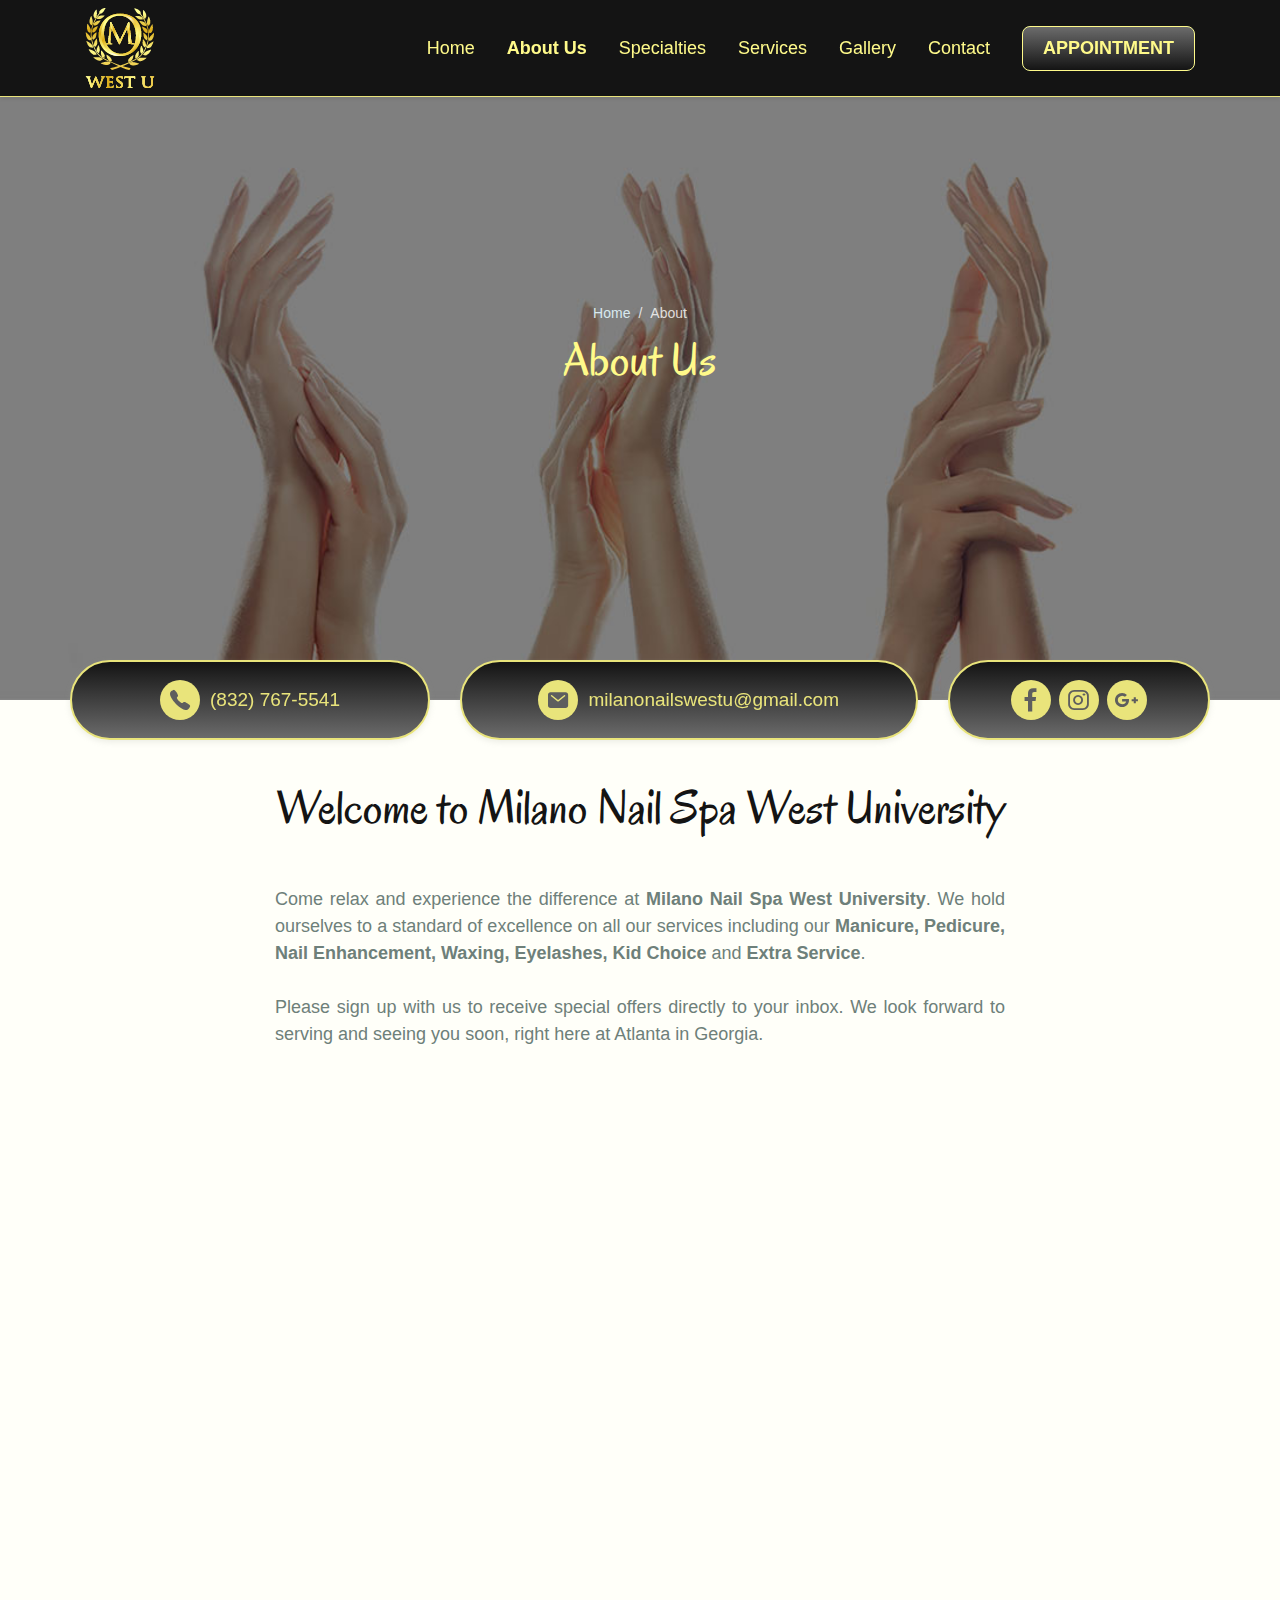
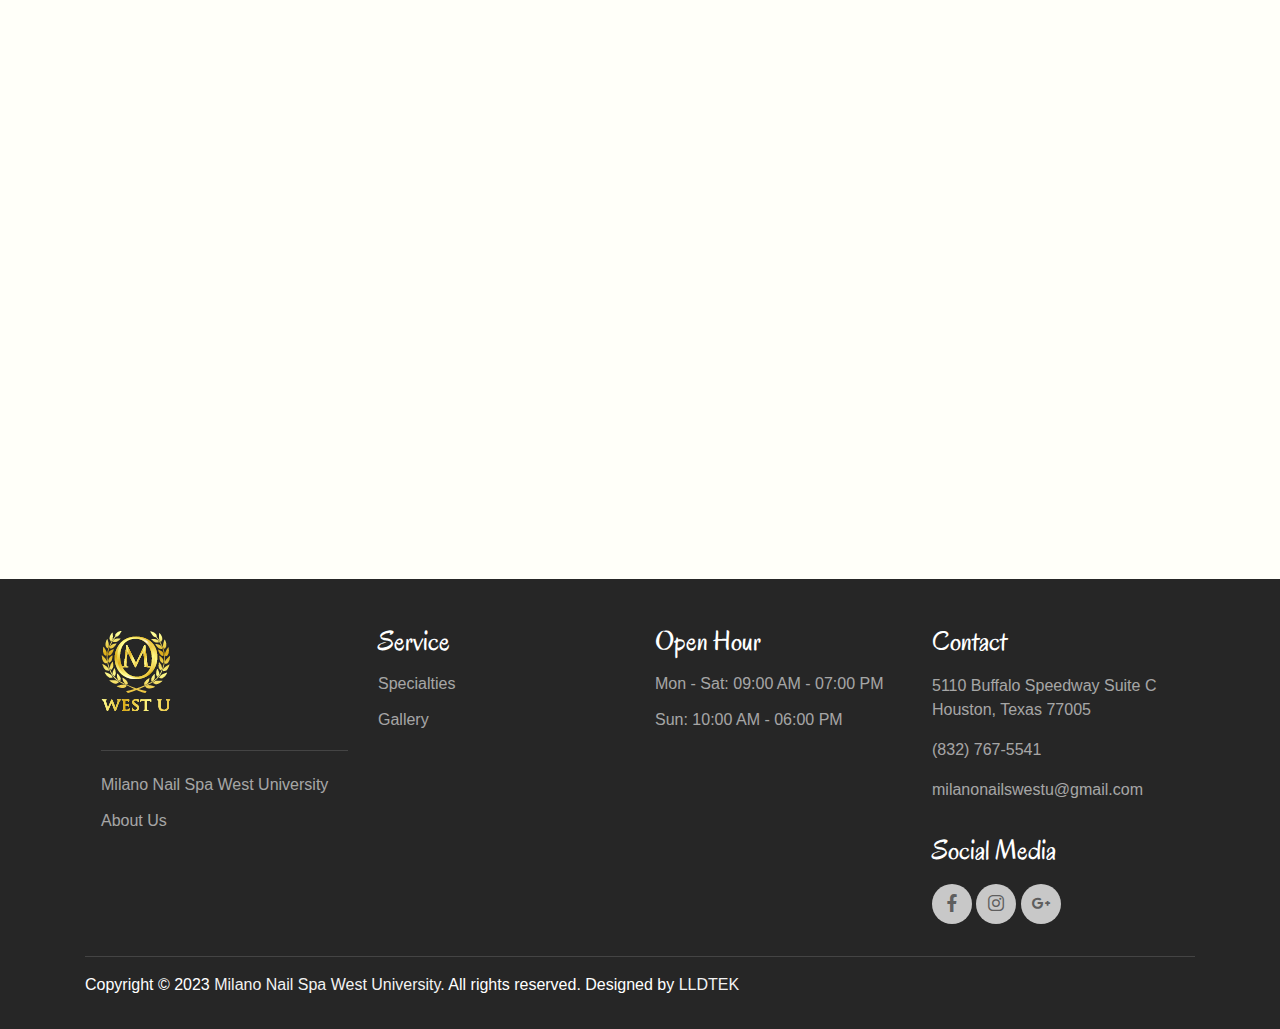
<file: about.html>
<!DOCTYPE html>
<html lang="en">
<head>
  <meta charset="UTF-8">
  <meta name="viewport" content="width=device-width, initial-scale=1.0">

  <meta http-equiv="X-UA-Compatible" content="ie=edge">

  <meta name="copyright" content="MACode ID, https://macodeid.com/">

  <title>About Us | Milano Nail Spa West University</title>

  <link rel="icon" href="img/Milano-nail-spa-west-university-favicon.svg">

  <link rel="stylesheet" href="css/maicons.css">

  <link rel="stylesheet" href="css/bootstrap.css">

  <link rel="stylesheet" href="vendor/owl-carousel/css/owl.carousel.css">

  <link rel="stylesheet" href="vendor/animate/animate.css">

  <link rel="stylesheet" href="css/theme.css">
  <link rel="preconnect" href="https://fonts.googleapis.com">
  <link rel="preconnect" href="https://fonts.gstatic.com" crossorigin>
  <link href="https://fonts.googleapis.com/css2?family=Oregano&display=swap" rel="stylesheet">
</head>
<body>

  <!-- Back to top button -->
  <div class="back-to-top"></div>

  <header>
    <nav class="navbar navbar-expand-lg navbar-light shadow-sm">
      <div class="container">
        <a href="index.html"><img src="img/Milano-nail-spa-west-university-logo-gold.png" alt="Milano Nail Spa West University"></a>
        <a class="navbar-brand" href="index.html">
        </a>
      
        <button class="navbar-toggler" type="button" data-toggle="collapse" data-target="#navbarSupport" aria-controls="navbarSupport" aria-expanded="false" aria-label="Toggle navigation">
          <span class="navbar-toggler-icon"></span>
        </button>
      
        <div class="collapse navbar-collapse" id="navbarSupport">
          <ul class="navbar-nav ml-auto">
            <li class="nav-item">
              <a class="nav-link" href="index.html">Home</a>
            </li>
            <li class="nav-item active">
              <a class="nav-link" href="about.html">About Us</a>
            </li>
            <li class="nav-item">
              <a class="nav-link" href="specialties.html">Specialties</a>
            </li>
            <li class="nav-item">
              <a class="nav-link" href="services.html">Services</a>
            </li>
            <li class="nav-item">
              <a class="nav-link" href="gallery.html">Gallery</a>
            </li>
            <li class="nav-item">
              <a class="nav-link" href="contact.html">Contact</a>
            </li>
            <li class="nav-item">
              <a class="btn btn-primary ml-lg-3" target=_blank href="https://www.lldtek.com/salon/appt/NTcxMTR8bWlsYW5vODg2OHxUWF8wODYzMXxjYjBlNDRjNDhlZjI1NTNkMTRhNGU0ZDU2YjllMjczZQ==">Appointment</a>
            </li>
          </ul>
        </div> <!-- .navbar-collapse -->
      </div> <!-- .container -->
    </nav>
  </header>

  <div class="page-banner overlay-dark bg-image" style="background-image: url(img/home/Milano-nail-spa-west-university-banner-02.jpg);">
    <div class="banner-section">
      <div class="container text-center wow fadeInUp">
        <nav aria-label="Breadcrumb">
          <ol class="breadcrumb breadcrumb-dark bg-transparent justify-content-center py-0 mb-2">
            <li class="breadcrumb-item"><a href="index.html">Home</a></li>
            <li class="breadcrumb-item active" aria-current="page">About</li>
          </ol>
        </nav>
        <h1 class="font-weight-normal">About Us</h1>
      </div> <!-- .container -->
    </div> <!-- .banner-section -->
  </div> <!-- .page-banner -->

  <div class="bg-light">
    <div class="page-section py-3 mt-md-n5 custom-index">
      <div class="container p-3 p-md-0">
        <div class="row justify-content-center">
          <div class="col-md-4 col-lg-4 mb-3">
            <div class="card-service wow fadeInUp justify-content-md-center" style="visibility: visible; animation-name: fadeInUp;">
              <div class="circle-shape bg-green text-color">
                <span class="mai-call"></span>
              </div>
              <a href="tel:+18327675541"><p>(832) 767-5541</p></a>
            </div>
          </div>
          <div class="col-md-5 col-lg-5 mb-3">
            <div class="card-service wow fadeInUp justify-content-md-center" style="visibility: visible; animation-name: fadeInUp;">
              <div class="circle-shape bg-green text-color">
                <span class="mai-mail"></span>
              </div>
              <a href="mailto:milanonailswestu@gmail.com"><p>milanonailswestu@gmail.com</p></a>
            </div>
          </div>
          <div class="col-md-3 col-lg-3">
            <div class="card-service wow fadeInUp justify-content-md-center" style="visibility: visible; animation-name: fadeInUp;">
              <a href="https://www.facebook.com/milanonailswestu" class="facebook" target="_blank">
                <div class="circle-shape bg-green text-color mr-2 mr-lg-2">
                  <span class="mai-logo-facebook-f"></span>
                </div>
              </a>
              <a href="https://www.instagram.com/milanowestu" class="instagram" target="_blank">
                <div class="circle-shape bg-green text-color mr-2 mr-lg-2">
                  <span class="mai-logo-instagram"></span>
                </div>
              </a>
              <a href="https://goo.gl/maps/yJWGs12QQQ8dQkvc8" class="google" target="_blank">
                <div class="circle-shape bg-green text-color">
                  <span class="mai-logo-google"></span>
                </div>
              </a>
            </div>
          </div>
        </div>
      </div>
    </div>
  
    <div class="page-section">
      <div class="container">
        <div class="row justify-content-center">
          <div class="col-lg-8 wow fadeInUp">
            <h1 class="text-center mb-5">Welcome to Milano Nail Spa West University</h1>
            <div class="text-lg">
              <p class="text-grey mb-4 text-justify">Come relax and experience the difference at <b>Milano Nail Spa West University</b>. We hold ourselves to a standard of excellence on all our services including our <b>Manicure, Pedicure, Nail Enhancement, Waxing, Eyelashes, Kid Choice </b>and <b>Extra Service</b>.
                <br><br>
              
              
                Please sign up with us to receive special offers directly to your inbox. We look forward to serving and seeing you soon, right here at Atlanta in Georgia.</p>
            </div>
          </div>
          <div class="col-lg-10 mt-5">
            <h1 class="text-center wow fadeInUp">Specialties</h1>
            <img class="m-auto d-block wow fadeInUp" src="img/bg-floral-title.png" alt="">
            <div class="row justify-content-center mt-4">
              <div class="col-md-6 col-lg-4 py-3 wow zoomIn">
                <div class="card-doctor">
                  <div class="header">
                    <img src="img/gallery/Milano-nail-spa-west-university-specialties-01.jpg" alt="Milano Nail Spa West University 09">
                    <div class="meta">
                      <a target=_blank href="https://www.facebook.com/milanonailswestu"><span class="mai-logo-facebook-f"></span></a>
                      <a target=_blank href="https://www.instagram.com/milanowestu"><span class="mai-logo-instagram"></span></a>
                      <a target=_blank href="https://goo.gl/maps/yJWGs12QQQ8dQkvc8"><span class="mai-logo-google"></span></a>
                    </div>
                  </div>
                </div>
              </div>
              <div class="col-md-6 col-lg-4 py-3 wow zoomIn">
                <div class="card-doctor">
                  <div class="header">
                    <img src="img/gallery/Milano-nail-spa-west-university-specialties-02.jpg" alt="Milano Nail Spa West University 09">
                    <div class="meta">
                      <a target=_blank href="https://www.facebook.com/milanonailswestu"><span class="mai-logo-facebook-f"></span></a>
                      <a target=_blank href="https://www.instagram.com/milanowestu"><span class="mai-logo-instagram"></span></a>
                      <a target=_blank href="https://goo.gl/maps/yJWGs12QQQ8dQkvc8"><span class="mai-logo-google"></span></a>
                    </div>
                  </div>
                </div>
              </div>
              <div class="col-md-6 col-lg-4 py-3 wow zoomIn">
                <div class="card-doctor">
                  <div class="header">
                    <img src="img/gallery/Milano-nail-spa-west-university-specialties-03.jpg" alt="Milano Nail Spa West University 09">
                    <div class="meta">
                      <a target=_blank href="https://www.facebook.com/milanonailswestu"><span class="mai-logo-facebook-f"></span></a>
                      <a target=_blank href="https://www.instagram.com/milanowestu"><span class="mai-logo-instagram"></span></a>
                      <a target=_blank href="https://goo.gl/maps/yJWGs12QQQ8dQkvc8"><span class="mai-logo-google"></span></a>
                    </div>
                  </div>
                </div>
              </div>
              <div class="col-md-6 col-lg-4 wow zoomIn">
                <div class="card-doctor">
                  <div class="header">
                    <img src="img/gallery/Milano-nail-spa-west-university-specialties-04.jpg" alt="Milano Nail Spa West University">
                    <div class="meta">
                      <a target=_blank href="https://www.facebook.com/milanonailswestu"><span class="mai-logo-facebook-f"></span></a>
                      <a target=_blank href="https://www.instagram.com/milanowestu"><span class="mai-logo-instagram"></span></a>
                      <a target=_blank href="https://goo.gl/maps/yJWGs12QQQ8dQkvc8"><span class="mai-logo-google"></span></a>
                    </div>
                  </div>
                </div>
              </div>
              <div class="col-md-6 col-lg-4 wow zoomIn">
                <div class="card-doctor">
                  <div class="header">
                    <img src="img/gallery/Milano-nail-spa-west-university-specialties-05.jpg" alt="Milano Nail Spa West University">
                    <div class="meta">
                      <a target=_blank href="https://www.facebook.com/milanonailswestu"><span class="mai-logo-facebook-f"></span></a>
                      <a target=_blank href="https://www.instagram.com/milanowestu"><span class="mai-logo-instagram"></span></a>
                      <a target=_blank href="https://goo.gl/maps/yJWGs12QQQ8dQkvc8"><span class="mai-logo-google"></span></a>
                    </div>
                  </div>
                </div>
              </div>
              <div class="col-md-6 col-lg-4 wow zoomIn">
                <div class="card-doctor">
                  <div class="header">
                    <img src="img/gallery/Milano-nail-spa-west-university-specialties-06.jpg" alt="Milano Nail Spa West University">
                    <div class="meta">
                      <a target=_blank href="https://www.facebook.com/milanonailswestu"><span class="mai-logo-facebook-f"></span></a>
                      <a target=_blank href="https://www.instagram.com/milanowestu"><span class="mai-logo-instagram"></span></a>
                      <a target=_blank href="https://goo.gl/maps/yJWGs12QQQ8dQkvc8"><span class="mai-logo-google"></span></a>
                    </div>
                  </div>
                </div>
              </div>
            
              
          
          
            </div>
          </div>
        </div>
      </div>
    </div>
  </div>
  

  <footer class="page-footer">
    <div class="container">
      <div class="row px-md-3">
        <div class="col-sm-6 col-lg-3 py-3">
          <ul class="footer-menu">
            <li><a href="index.html"><img src="img/Milano-nail-spa-west-university-logo-gold.png" alt="Milano Nail Spa West University" class="margin-bottom"></a></li>
            <hr>
            <li class="mt-3"><a target=_blank href="index.html">Milano Nail Spa West University</a></li>
            <li><a target=_blank href="about.html">About Us</a></li>
          </ul>
        </div>
        <div class="col-sm-6 col-lg-3 py-3">
          <h3>Service</h3>
          <ul class="footer-menu">
            <li><a target=_blank href="specialties.html">Specialties</a></li>
            <li><a target=_blank href="gallery.html">Gallery</a></li>
          </ul>
        </div>
        <div class="col-sm-6 col-lg-3 py-3">
          <h3>Open Hour</h3>
          <ul class="footer-menu">
            <li><a href="#">Mon - Sat: 09:00 AM - 07:00 PM</a></li>
            <li><a href="#">Sun: 10:00 AM - 06:00 PM</a></li>
          </ul>
        </div>
        <div class="col-sm-6 col-lg-3 py-3">
          <h3>Contact</h3>
          <p class="footer-link mt-2">5110 Buffalo Speedway Suite C Houston, Texas 77005</p>
          <a href="tel:+18327675541" class="footer-link">(832) 767-5541</a><br>
          <a href="mailto:milanonailswestu@gmail.com" class="footer-link">milanonailswestu@gmail.com</a>
        
          <h3 class="mt-3">Social Media</h3>
          <div class="footer-sosmed mt-3">
            <a target=_blank href="https://www.facebook.com/milanonailswestu"><span class="mai-logo-facebook-f"></span></a>
            <a target=_blank href="https://www.instagram.com/milanowestu"><span class="mai-logo-instagram"></span></a>
            <a target=_blank href="https://goo.gl/maps/yJWGs12QQQ8dQkvc8"><span class="mai-logo-google"></span></a>
          </div>
        </div>
      </div>
    
      <hr>
      <p id="copyright">Copyright &copy; 2023 <a href="index.html" target="_blank">Milano Nail Spa West University. </a> All rights reserved. Designed by <a href="https://www.lldtek.com/" target="_blank">LLDTEK</a> </p>
    </div>
  </footer>

<script src="js/jquery-3.5.1.min.js"></script>

<script src="js/bootstrap.bundle.min.js"></script>

<script src="vendor/owl-carousel/js/owl.carousel.min.js"></script>

<script src="vendor/wow/wow.min.js"></script>

<script src="js/theme.js"></script>
  
</body>
</html>
</file>
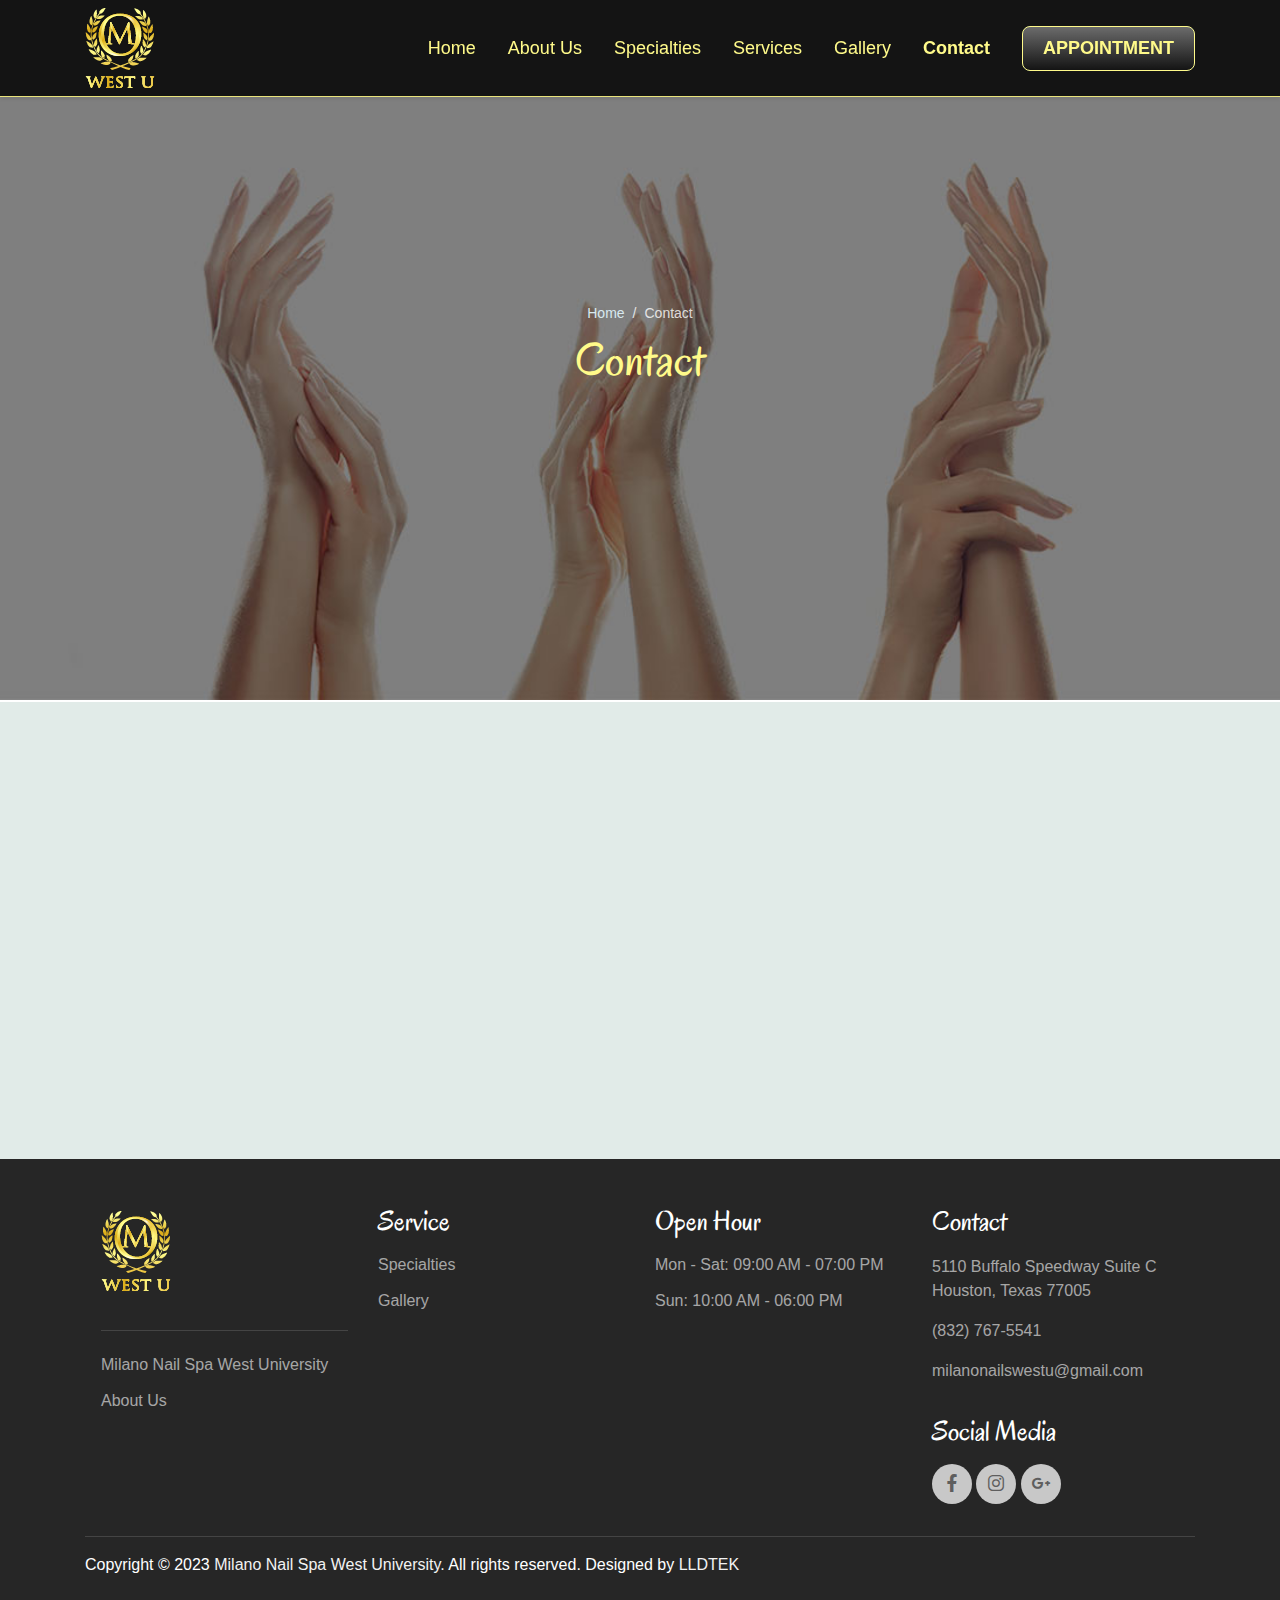
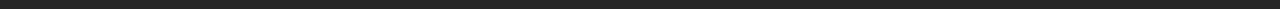
<file: contact.html>
<!DOCTYPE html>
<html lang="en">
<head>
  <meta charset="UTF-8">
  <meta name="viewport" content="width=device-width, initial-scale=1.0">

  <meta http-equiv="X-UA-Compatible" content="ie=edge">

  <meta name="copyright" content="MACode ID, https://macodeid.com/">

  <title>Contact | Milano Nail Spa West University</title>

  <link rel="stylesheet" href="css/maicons.css">

  <link rel="stylesheet" href="css/bootstrap.css">

  <link rel="stylesheet" href="vendor/owl-carousel/css/owl.carousel.css">

  <link rel="stylesheet" href="vendor/animate/animate.css">

  <link rel="stylesheet" href="css/theme.css">
  <link rel="icon" href="img/Milano-nail-spa-west-university-favicon.svg">
  
  <link rel="preconnect" href="https://fonts.googleapis.com">
  <link rel="preconnect" href="https://fonts.gstatic.com" crossorigin>
  <link href="https://fonts.googleapis.com/css2?family=Oregano&display=swap" rel="stylesheet">
</head>
<body>

  <!-- Back to top button -->
  <div class="back-to-top"></div>

  <header>
  
    <nav class="navbar navbar-expand-lg navbar-light shadow-sm">
      <div class="container">
        <a href="index.html"><img src="img/Milano-nail-spa-west-university-logo-gold.png" alt="Milano Nail Spa West University"></a>
        <a class="navbar-brand" href="index.html">
        </a>
      
        <button class="navbar-toggler" type="button" data-toggle="collapse" data-target="#navbarSupport" aria-controls="navbarSupport" aria-expanded="false" aria-label="Toggle navigation">
          <span class="navbar-toggler-icon"></span>
        </button>
      
        <div class="collapse navbar-collapse" id="navbarSupport">
          <ul class="navbar-nav ml-auto">
            <li class="nav-item">
              <a class="nav-link" href="index.html">Home</a>
            </li>
            <li class="nav-item">
              <a class="nav-link" href="about.html">About Us</a>
            </li>
            <li class="nav-item">
              <a class="nav-link" href="specialties.html">Specialties</a>
            </li>
            <li class="nav-item">
              <a class="nav-link" href="services.html">Services</a>
            </li>
            <li class="nav-item">
              <a class="nav-link" href="gallery.html">Gallery</a>
            </li>
            <li class="nav-item active">
              <a class="nav-link" href="contact.html">Contact</a>
            </li>
            <li class="nav-item">
              <a class="btn btn-primary ml-lg-3" target=_blank href="https://www.lldtek.com/salon/appt/NTcxMTR8bWlsYW5vODg2OHxUWF8wODYzMXxjYjBlNDRjNDhlZjI1NTNkMTRhNGU0ZDU2YjllMjczZQ==">Appointment</a>
            </li>
          </ul>
        </div> <!-- .navbar-collapse -->
      </div> <!-- .container -->
    </nav>

  </header>

  <div class="page-banner overlay-dark bg-image" style="background-image: url(img/home/Milano-nail-spa-west-university-banner-02.jpg);">
    <div class="banner-section">
      <div class="container text-center wow fadeInUp">
        <nav aria-label="Breadcrumb">
          <ol class="breadcrumb breadcrumb-dark bg-transparent justify-content-center py-0 mb-2">
            <li class="breadcrumb-item"><a href="index.html">Home</a></li>
            <li class="breadcrumb-item active" aria-current="page">Contact</li>
          </ol>
        </nav>
        <h1 class="font-weight-normal">Contact</h1>
      </div> <!-- .container -->
    </div> <!-- .banner-section -->
  </div> <!-- .page-banner -->


  <div class="maps-container wow fadeInUp">
    <!--<div id="google-maps"></div>-->
    <div class="map_w3layouts_agile">
      <iframe src="https://www.google.com/maps/embed?pb=!1m18!1m12!1m3!1d3464.7140743598634!2d-95.4313918845538!3d29.728040540404056!2m3!1f0!2f0!3f0!3m2!1i1024!2i768!4f13.1!3m3!1m2!1s0x8640c113f68c03b1%3A0xa63b35e0c5872544!2sMilano%20Nail%20Spa%20West%20U!5e0!3m2!1sen!2s!4v1677036478938!5m2!1sen!2s" width="100%" height="450" style="border:0;" allowfullscreen="" loading="lazy" referrerpolicy="no-referrer-when-downgrade"></iframe>

    </div>
  </div>


  <footer class="page-footer">
    <div class="container">
      <div class="row px-md-3">
        <div class="col-sm-6 col-lg-3 py-3">
          <ul class="footer-menu">
            <li><a href="index.html"><img src="img/Milano-nail-spa-west-university-logo-gold.png" alt="Milano Nail Spa West University" class="margin-bottom"></a></li>
            <hr>
            <li class="mt-3"><a target=_blank href="index.html">Milano Nail Spa West University</a></li>
            <li><a target=_blank href="about.html">About Us</a></li>
          </ul>
        </div>
        <div class="col-sm-6 col-lg-3 py-3">
          <h3>Service</h3>
          <ul class="footer-menu">
            <li><a target=_blank href="specialties.html">Specialties</a></li>
            <li><a target=_blank href="gallery.html">Gallery</a></li>
          </ul>
        </div>
        <div class="col-sm-6 col-lg-3 py-3">
          <h3>Open Hour</h3>
          <ul class="footer-menu">
            <li><a href="#">Mon - Sat: 09:00 AM - 07:00 PM</a></li>
            <li><a href="#">Sun: 10:00 AM - 06:00 PM</a></li>
          </ul>
        </div>
        <div class="col-sm-6 col-lg-3 py-3">
          <h3>Contact</h3>
          <p class="footer-link mt-2">5110 Buffalo Speedway Suite C Houston, Texas 77005</p>
          <a href="tel:+18327675541" class="footer-link">(832) 767-5541</a><br>
          <a href="mailto:milanonailswestu@gmail.com" class="footer-link">milanonailswestu@gmail.com</a>
        
          <h3 class="mt-3">Social Media</h3>
          <div class="footer-sosmed mt-3">
            <a target=_blank href="https://www.facebook.com/milanonailswestu"><span class="mai-logo-facebook-f"></span></a>
            <a target=_blank href="https://www.instagram.com/milanowestu"><span class="mai-logo-instagram"></span></a>
            <a target=_blank href="https://goo.gl/maps/yJWGs12QQQ8dQkvc8"><span class="mai-logo-google"></span></a>
          </div>
        </div>
      </div>
    
      <hr>
      <p id="copyright">Copyright &copy; 2023 <a href="index.html" target="_blank">Milano Nail Spa West University. </a> All rights reserved. Designed by <a href="https://www.lldtek.com/" target="_blank">LLDTEK</a> </p>
    </div>
  </footer>

<script src="js/jquery-3.5.1.min.js"></script>

<script src="js/bootstrap.bundle.min.js"></script>

<script src="vendor/owl-carousel/js/owl.carousel.min.js"></script>

<script src="vendor/wow/wow.min.js"></script>

<script src="js/google-maps.js"></script>

<script src="js/theme.js"></script>

<!--<script async defer src="https://maps.googleapis.com/maps/api/js?key=AIzaSyAIA_zqjFMsJM_sxP9-6Pde5vVCTyJmUHM&callback=initMap"></script>-->
  
</body>
</html>
</file>
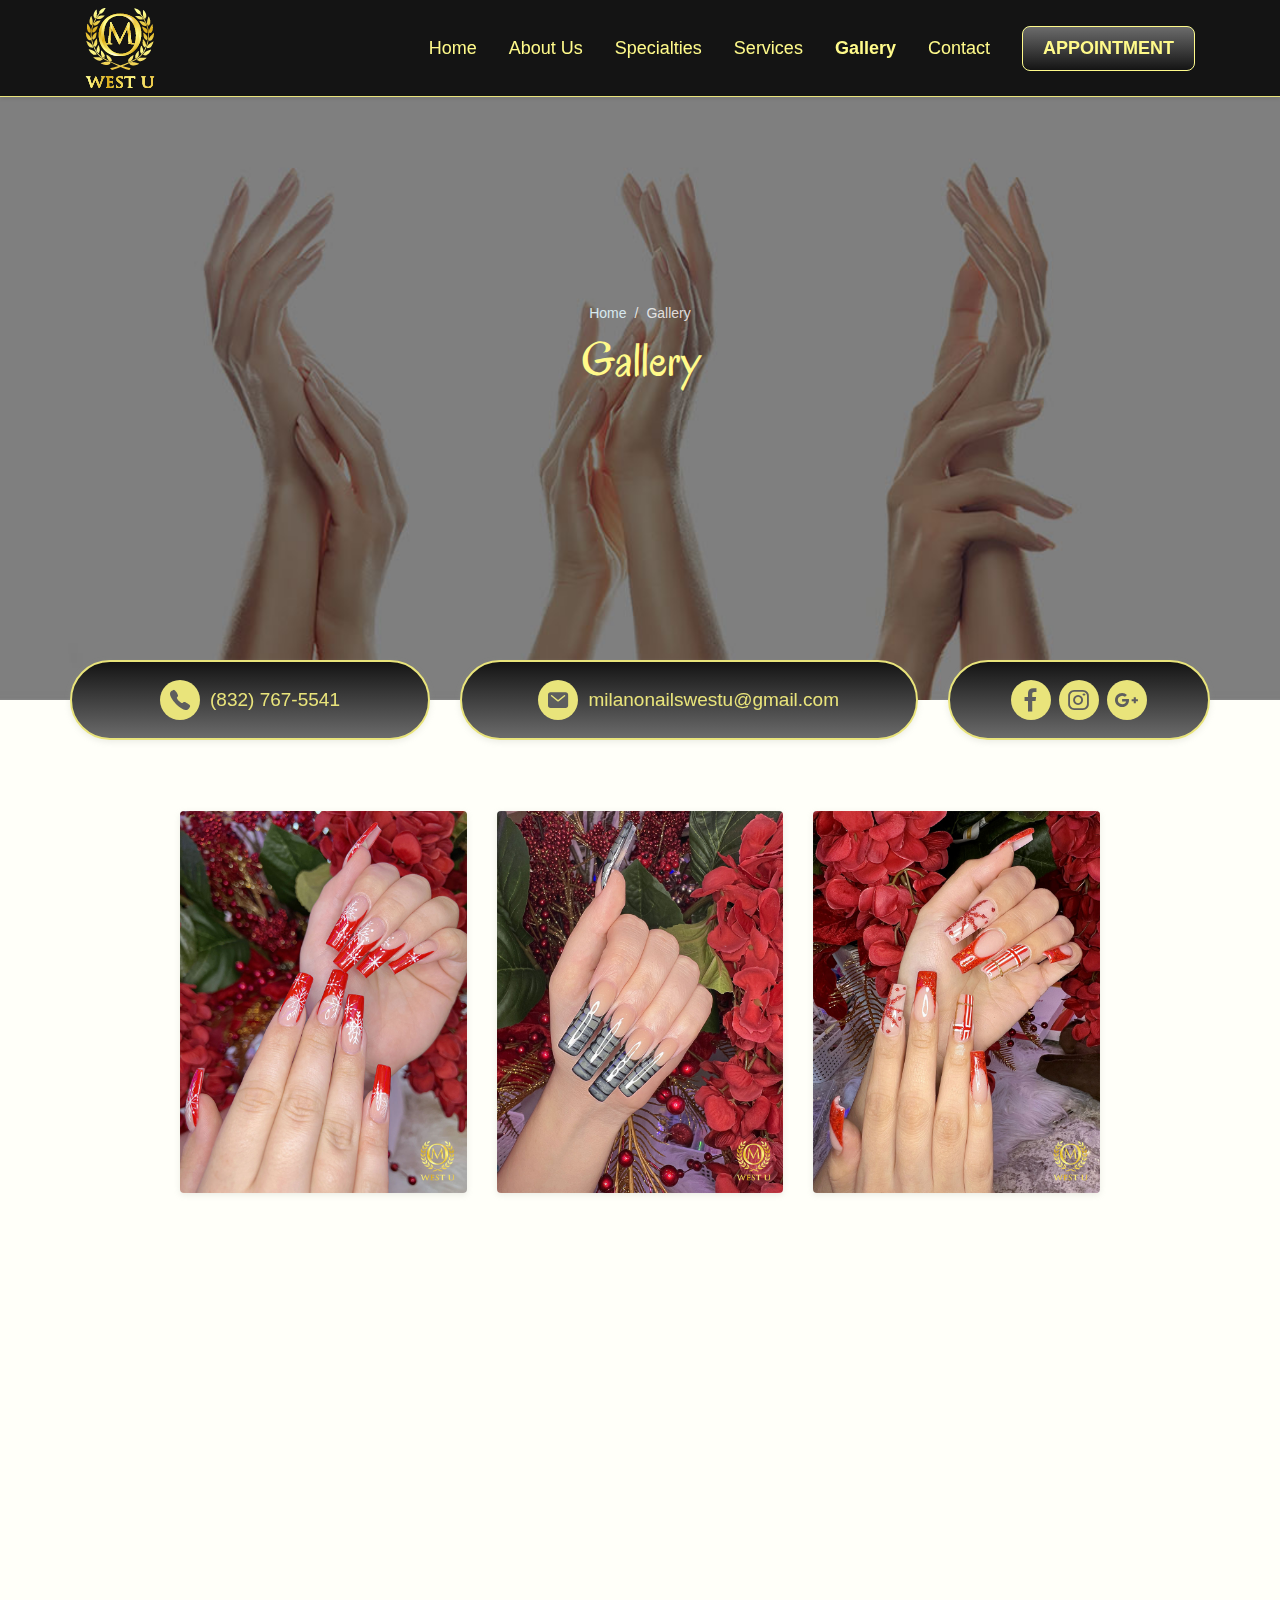
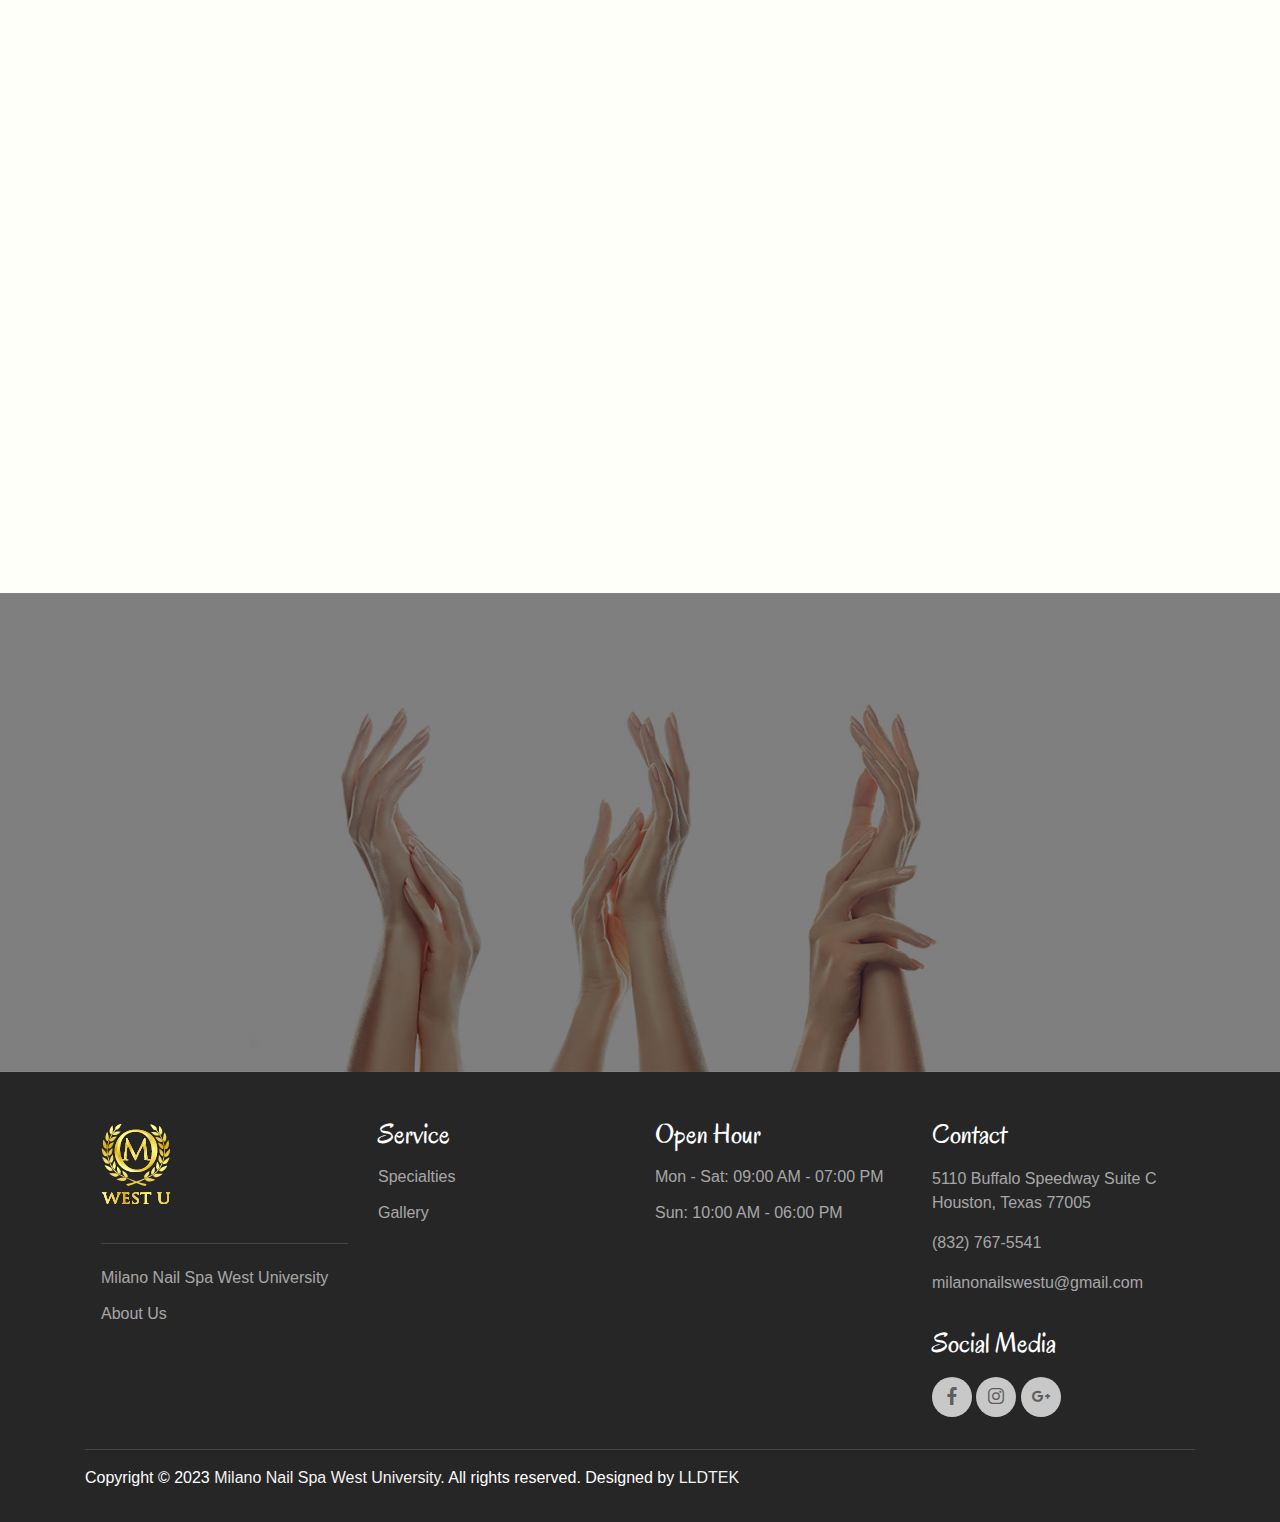
<file: gallery.html>
<!DOCTYPE html>
<html lang="en">
<head>
  <meta charset="UTF-8">
  <meta name="viewport" content="width=device-width, initial-scale=1.0">

  <meta http-equiv="X-UA-Compatible" content="ie=edge">

  <meta name="copyright" content="MACode ID, https://macodeid.com/">

  <title>Gallery | Milano Nail Spa West University</title>

  <link rel="stylesheet" href="css/maicons.css">

  <link rel="stylesheet" href="css/bootstrap.css">

  <link rel="stylesheet" href="vendor/owl-carousel/css/owl.carousel.css">

  <link rel="stylesheet" href="vendor/animate/animate.css">

  <link rel="stylesheet" href="css/theme.css">
  <link rel="icon" href="img/Milano-nail-spa-west-university-favicon.svg">
  
  <link rel="preconnect" href="https://fonts.googleapis.com">
  <link rel="preconnect" href="https://fonts.gstatic.com" crossorigin>
  <link href="https://fonts.googleapis.com/css2?family=Oregano&display=swap" rel="stylesheet">
</head>
<body>

  <!-- Back to top button -->
  <div class="back-to-top"></div>

  <header>
  
    <nav class="navbar navbar-expand-lg navbar-light shadow-sm">
      <div class="container">
        <a href="index.html"><img src="img/Milano-nail-spa-west-university-logo-gold.png" alt="Milano Nail Spa West University"></a>
        <a class="navbar-brand" href="index.html">
        </a>
      
        <button class="navbar-toggler" type="button" data-toggle="collapse" data-target="#navbarSupport" aria-controls="navbarSupport" aria-expanded="false" aria-label="Toggle navigation">
          <span class="navbar-toggler-icon"></span>
        </button>
      
        <div class="collapse navbar-collapse" id="navbarSupport">
          <ul class="navbar-nav ml-auto">
            <li class="nav-item">
              <a class="nav-link" href="index.html">Home</a>
            </li>
            <li class="nav-item">
              <a class="nav-link" href="about.html">About Us</a>
            </li>
            <li class="nav-item">
              <a class="nav-link" href="specialties.html">Specialties</a>
            </li>
            <li class="nav-item">
              <a class="nav-link" href="services.html">Services</a>
            </li>
            <li class="nav-item active">
              <a class="nav-link" href="gallery.html">Gallery</a>
            </li>
            <li class="nav-item">
              <a class="nav-link" href="contact.html">Contact</a>
            </li>
            <li class="nav-item">
              <a class="btn btn-primary ml-lg-3" target=_blank href="https://www.lldtek.com/salon/appt/NTcxMTR8bWlsYW5vODg2OHxUWF8wODYzMXxjYjBlNDRjNDhlZjI1NTNkMTRhNGU0ZDU2YjllMjczZQ==">Appointment</a>
            </li>
          </ul>
        </div> <!-- .navbar-collapse -->
      </div> <!-- .container -->
    </nav>
  </header>


  <div class="page-banner overlay-dark bg-image" style="background-image: url(img/home/Milano-nail-spa-west-university-banner-02.jpg);">
    <div class="banner-section">
      <div class="container text-center wow fadeInUp">
        <nav aria-label="Breadcrumb">
          <ol class="breadcrumb breadcrumb-dark bg-transparent justify-content-center py-0 mb-2">
            <li class="breadcrumb-item"><a href="index.html">Home</a></li>
            <li class="breadcrumb-item active" aria-current="page">Gallery</li>
          </ol>
        </nav>
        <h1 class="font-weight-normal">Gallery</h1>
      </div> <!-- .container -->
    </div> <!-- .banner-section -->
  </div> <!-- .page-banner -->

  <div class="bg-light">
    <div class="page-section py-3 mt-md-n5 custom-index">
      <div class="container p-3 p-md-0">
        <div class="row justify-content-center">
          <div class="col-md-4 col-lg-4 mb-3">
            <div class="card-service wow fadeInUp justify-content-md-center" style="visibility: visible; animation-name: fadeInUp;">
              <div class="circle-shape bg-green text-color">
                <span class="mai-call"></span>
              </div>
              <a href="tel:+18327675541"><p>(832) 767-5541</p></a>
            </div>
          </div>
          <div class="col-md-5 col-lg-5 mb-3">
            <div class="card-service wow fadeInUp justify-content-md-center" style="visibility: visible; animation-name: fadeInUp;">
              <div class="circle-shape bg-green text-color">
                <span class="mai-mail"></span>
              </div>
              <a href="mailto:milanonailswestu@gmail.com"><p>milanonailswestu@gmail.com</p></a>
            </div>
          </div>
          <div class="col-md-3 col-lg-3">
            <div class="card-service wow fadeInUp justify-content-md-center" style="visibility: visible; animation-name: fadeInUp;">
              <a href="https://www.facebook.com/milanonailswestu" class="facebook" target="_blank">
                <div class="circle-shape bg-green text-color mr-2 mr-lg-2">
                  <span class="mai-logo-facebook-f"></span>
                </div>
              </a>
              <a href="https://www.instagram.com/milanowestu" class="instagram" target="_blank">
                <div class="circle-shape bg-green text-color mr-2 mr-lg-2">
                  <span class="mai-logo-instagram"></span>
                </div>
              </a>
              <a href="https://goo.gl/maps/yJWGs12QQQ8dQkvc8" class="google" target="_blank">
                <div class="circle-shape bg-green text-color">
                  <span class="mai-logo-google"></span>
                </div>
              </a>
            </div>
          </div>
        </div>
      </div>
    </div>
  
    <div class="page-section">
      <div class="container">
        <div class="row justify-content-center">
          <div class="col-lg-10">
          
            <div class="row">
            
            
              <div class="col-md-6 col-lg-4 py-3 wow zoomIn">
                <div class="card-doctor">
                  <div class="header">
                    <img src="img/gallery/Milano-nail-spa-west-university-gallery-01.jpg" alt="Milano Nail Spa West University">
                    <div class="meta">
                      <a target=_blank href="https://www.facebook.com/milanonailswestu"><span class="mai-logo-facebook-f"></span></a>
                      <a target=_blank href="https://www.instagram.com/milanowestu"><span class="mai-logo-instagram"></span></a>
                      <a target=_blank href="https://goo.gl/maps/yJWGs12QQQ8dQkvc8"><span class="mai-logo-google"></span></a>
                    </div>
                  </div>
                </div>
              </div>
            
              <div class="col-md-6 col-lg-4 py-3 wow zoomIn">
                <div class="card-doctor">
                  <div class="header">
                    <img src="img/gallery/Milano-nail-spa-west-university-gallery-02.jpg" alt="Milano Nail Spa West University">
                    <div class="meta">
                      <a target=_blank href="https://www.facebook.com/milanonailswestu"><span class="mai-logo-facebook-f"></span></a>
                      <a target=_blank href="https://www.instagram.com/milanowestu"><span class="mai-logo-instagram"></span></a>
                      <a target=_blank href="https://goo.gl/maps/yJWGs12QQQ8dQkvc8"><span class="mai-logo-google"></span></a>
                    </div>
                  </div>
                </div>
              </div>
            
              <div class="col-md-6 col-lg-4 py-3 wow zoomIn">
                <div class="card-doctor">
                  <div class="header">
                    <img src="img/gallery/Milano-nail-spa-west-university-gallery-03.jpg" alt="Milano Nail Spa West University">
                    <div class="meta">
                      <a target=_blank href="https://www.facebook.com/milanonailswestu"><span class="mai-logo-facebook-f"></span></a>
                      <a target=_blank href="https://www.instagram.com/milanowestu"><span class="mai-logo-instagram"></span></a>
                      <a target=_blank href="https://goo.gl/maps/yJWGs12QQQ8dQkvc8"><span class="mai-logo-google"></span></a>
                    </div>
                  </div>
                </div>
              </div>
            
              <div class="col-md-6 col-lg-4 py-3 wow zoomIn">
                <div class="card-doctor">
                  <div class="header">
                    <img src="img/gallery/Milano-nail-spa-west-university-gallery-04.jpg" alt="Milano Nail Spa West University">
                    <div class="meta">
                      <a target=_blank href="https://www.facebook.com/milanonailswestu"><span class="mai-logo-facebook-f"></span></a>
                      <a target=_blank href="https://www.instagram.com/milanowestu"><span class="mai-logo-instagram"></span></a>
                      <a target=_blank href="https://goo.gl/maps/yJWGs12QQQ8dQkvc8"><span class="mai-logo-google"></span></a>
                    </div>
                  </div>
                </div>
              </div>
            
              <div class="col-md-6 col-lg-4 py-3 wow zoomIn">
                <div class="card-doctor">
                  <div class="header">
                    <img src="img/gallery/Milano-nail-spa-west-university-gallery-05.jpg" alt="Milano Nail Spa West University">
                    <div class="meta">
                      <a target=_blank href="https://www.facebook.com/milanonailswestu"><span class="mai-logo-facebook-f"></span></a>
                      <a target=_blank href="https://www.instagram.com/milanowestu"><span class="mai-logo-instagram"></span></a>
                      <a target=_blank href="https://goo.gl/maps/yJWGs12QQQ8dQkvc8"><span class="mai-logo-google"></span></a>
                    </div>
                  </div>
                </div>
              </div>
            
            
              <div class="col-md-6 col-lg-4 py-3 wow zoomIn">
                <div class="card-doctor">
                  <div class="header">
                    <img src="img/gallery/Milano-nail-spa-west-university-gallery-06.jpg" alt="Milano Nail Spa West University">
                    <div class="meta">
                      <a target=_blank href="https://www.facebook.com/milanonailswestu"><span class="mai-logo-facebook-f"></span></a>
                      <a target=_blank href="https://www.instagram.com/milanowestu"><span class="mai-logo-instagram"></span></a>
                      <a target=_blank href="https://goo.gl/maps/yJWGs12QQQ8dQkvc8"><span class="mai-logo-google"></span></a>
                    </div>
                  </div>
                </div>
              </div>
            
              <div class="col-md-6 col-lg-4 py-3 wow zoomIn">
                <div class="card-doctor">
                  <div class="header">
                    <img src="img/gallery/Milano-nail-spa-west-university-gallery-07.jpg" alt="Milano Nail Spa West University">
                    <div class="meta">
                      <a target=_blank href="https://www.facebook.com/milanonailswestu"><span class="mai-logo-facebook-f"></span></a>
                      <a target=_blank href="https://www.instagram.com/milanowestu"><span class="mai-logo-instagram"></span></a>
                      <a target=_blank href="https://goo.gl/maps/yJWGs12QQQ8dQkvc8"><span class="mai-logo-google"></span></a>
                    </div>
                  </div>
                </div>
              </div>
              <div class="col-md-6 col-lg-4 py-3 wow zoomIn">
                <div class="card-doctor">
                  <div class="header">
                    <img src="img/gallery/Milano-nail-spa-west-university-gallery-08.jpg" alt="Milano Nail Spa West University">
                    <div class="meta">
                      <a target=_blank href="https://www.facebook.com/milanonailswestu"><span class="mai-logo-facebook-f"></span></a>
                      <a target=_blank href="https://www.instagram.com/milanowestu"><span class="mai-logo-instagram"></span></a>
                      <a target=_blank href="https://goo.gl/maps/yJWGs12QQQ8dQkvc8"><span class="mai-logo-google"></span></a>
                    </div>
                  </div>
                </div>
              </div>
              <div class="col-md-6 col-lg-4 py-3 wow zoomIn">
                <div class="card-doctor">
                  <div class="header">
                    <img src="img/gallery/Milano-nail-spa-west-university-gallery-09.jpg" alt="Milano Nail Spa West University">
                    <div class="meta">
                      <a target=_blank href="https://www.facebook.com/milanonailswestu"><span class="mai-logo-facebook-f"></span></a>
                      <a target=_blank href="https://www.instagram.com/milanowestu"><span class="mai-logo-instagram"></span></a>
                      <a target=_blank href="https://goo.gl/maps/yJWGs12QQQ8dQkvc8"><span class="mai-logo-google"></span></a>
                    </div>
                  </div>
                </div>
              </div>
              
          
            </div>
        
          </div>
        </div>
      </div> <!-- .container -->
    </div> <!-- .page-section -->
  </div>
  

  <section id="gtco-reservation" class="bg-fixed bg-silver section-padding book-appt">
    <div class="container">
      <div class="row justify-content-center m-0">
        <p class="text-big wow fadeInUp">Nail care for the modern woman</p>
        <p class="text-white text-center padding-booking wow fadeInDown">We offer hundreds of colors from chic neutrals to
          bright pastels — there's something for everyone! Stop on by our salon today for the perfect
          mani-pedi experience.
        </p>
        <a  class="btn-primary mt-3 booking-big wow fadeInUp" target="_blank" href="https://www.lldtek.com/salon/appt/NTcxMTR8bWlsYW5vODg2OHxUWF8wODYzMXxjYjBlNDRjNDhlZjI1NTNkMTRhNGU0ZDU2YjllMjczZQ==">Book Appointment<span><i class="fa fa-long-arrow-right"></i></span></a>
      </div>
    </div>

  </section>

  <footer class="page-footer">
    <div class="container">
      <div class="row px-md-3">
        <div class="col-sm-6 col-lg-3 py-3">
          <ul class="footer-menu">
            <li><a href="index.html"><img src="img/Milano-nail-spa-west-university-logo-gold.png" alt="Milano Nail Spa West University" class="margin-bottom"></a></li>
            <hr>
            <li class="mt-3"><a target=_blank href="index.html">Milano Nail Spa West University</a></li>
            <li><a target=_blank href="about.html">About Us</a></li>
          </ul>
        </div>
        <div class="col-sm-6 col-lg-3 py-3">
          <h3>Service</h3>
          <ul class="footer-menu">
            <li><a target=_blank href="specialties.html">Specialties</a></li>
            <li><a target=_blank href="gallery.html">Gallery</a></li>
          </ul>
        </div>
        <div class="col-sm-6 col-lg-3 py-3">
          <h3>Open Hour</h3>
          <ul class="footer-menu">
            <li><a href="#">Mon - Sat: 09:00 AM - 07:00 PM</a></li>
            <li><a href="#">Sun: 10:00 AM - 06:00 PM</a></li>
          </ul>
        </div>
        <div class="col-sm-6 col-lg-3 py-3">
          <h3>Contact</h3>
          <p class="footer-link mt-2">5110 Buffalo Speedway Suite C Houston, Texas 77005</p>
          <a href="tel:+18327675541" class="footer-link">(832) 767-5541</a><br>
          <a href="mailto:milanonailswestu@gmail.com" class="footer-link">milanonailswestu@gmail.com</a>
        
          <h3 class="mt-3">Social Media</h3>
          <div class="footer-sosmed mt-3">
            <a target=_blank href="https://www.facebook.com/milanonailswestu"><span class="mai-logo-facebook-f"></span></a>
            <a target=_blank href="https://www.instagram.com/milanowestu"><span class="mai-logo-instagram"></span></a>
            <a target=_blank href="https://goo.gl/maps/yJWGs12QQQ8dQkvc8"><span class="mai-logo-google"></span></a>
          </div>
        </div>
      </div>
    
      <hr>
      <p id="copyright">Copyright &copy; 2023 <a href="index.html" target="_blank">Milano Nail Spa West University. </a> All rights reserved. Designed by <a href="https://www.lldtek.com/" target="_blank">LLDTEK</a> </p>
    </div>
  </footer>

<script src="js/jquery-3.5.1.min.js"></script>

<script src="js/bootstrap.bundle.min.js"></script>

<script src="vendor/owl-carousel/js/owl.carousel.min.js"></script>

<script src="vendor/wow/wow.min.js"></script>

<script src="js/theme.js"></script>
  
</body>
</html>
</file>
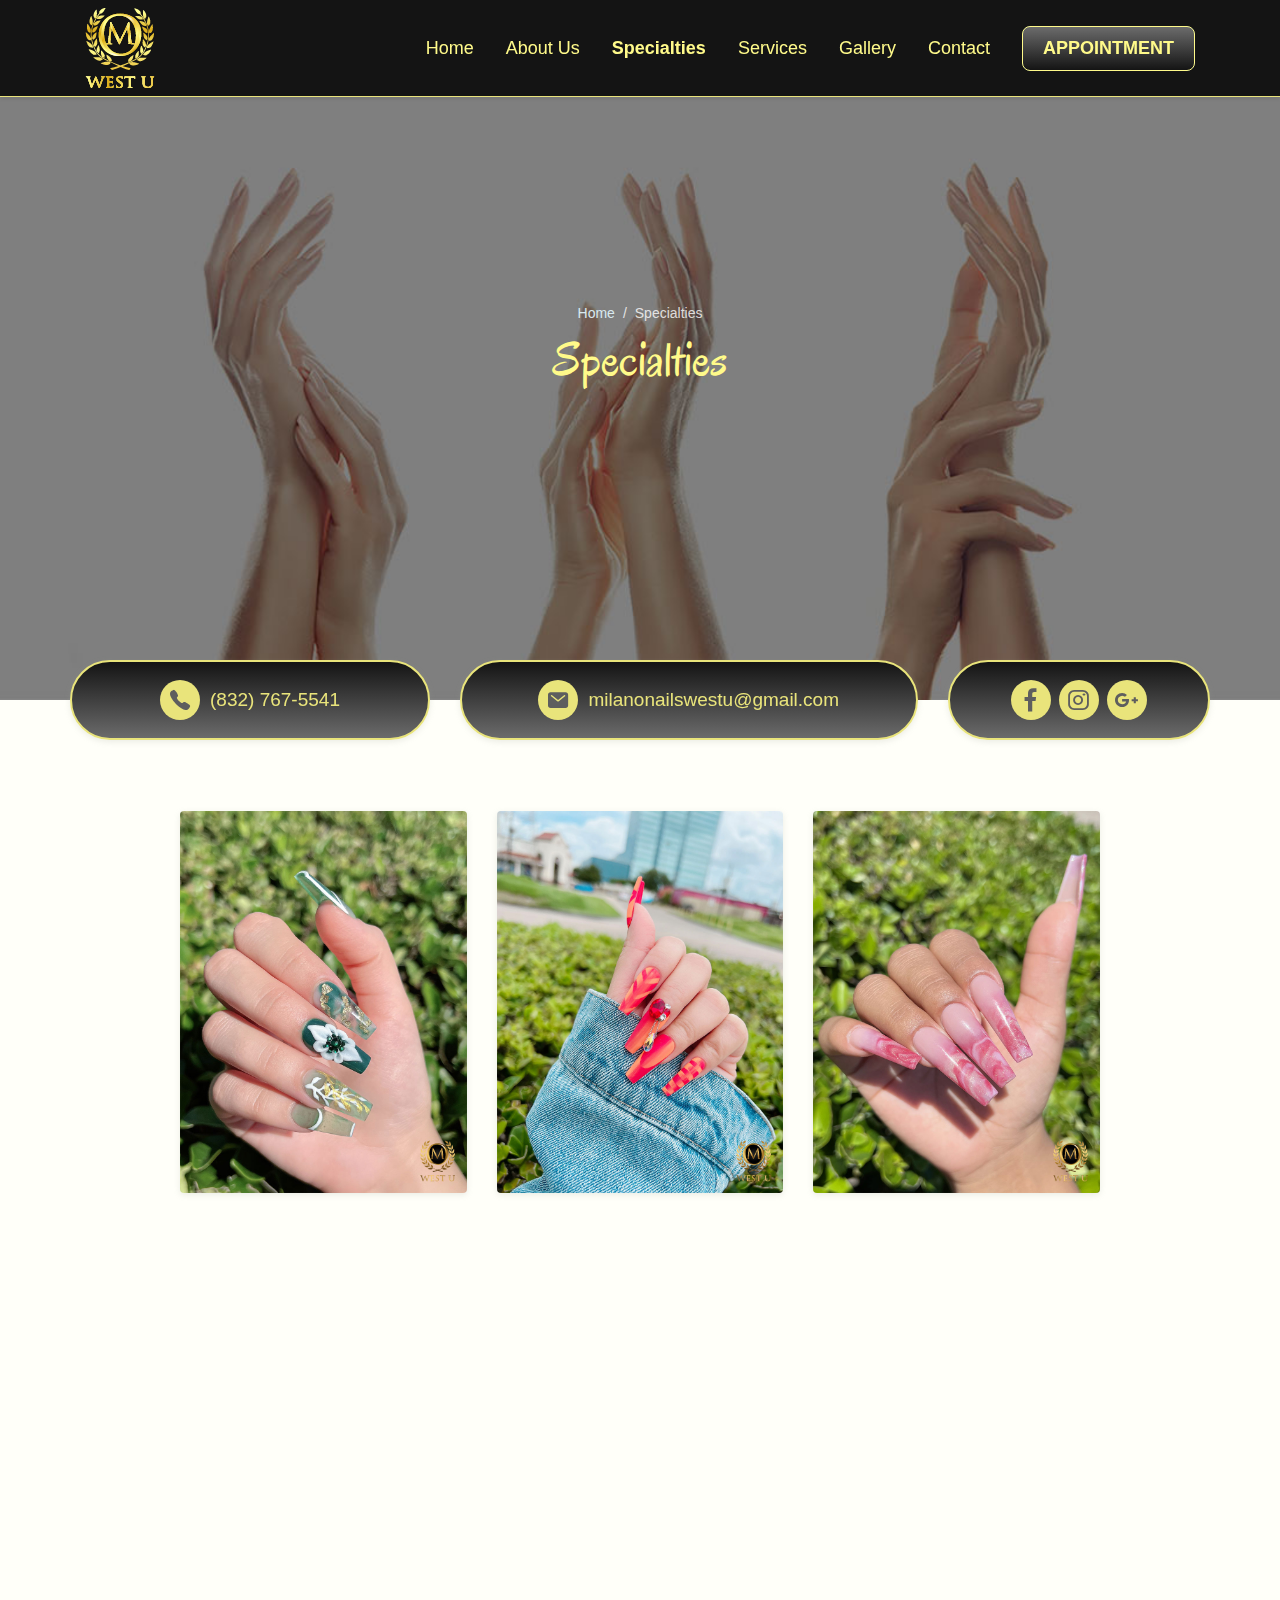
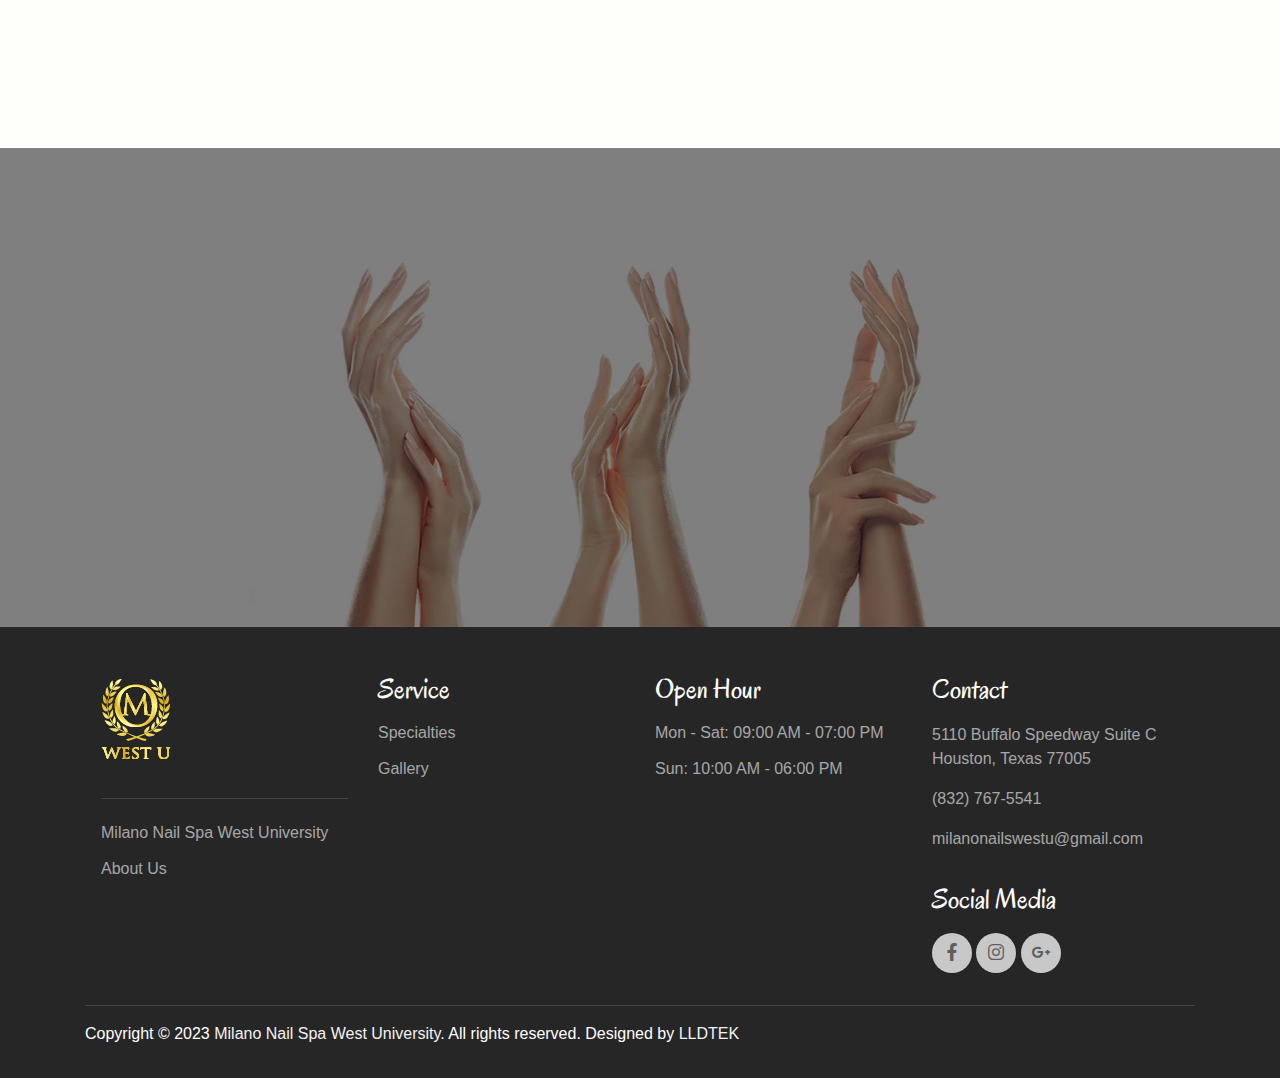
<file: specialties.html>
<!DOCTYPE html>
<html lang="en">
<head>
  <meta charset="UTF-8">
  <meta name="viewport" content="width=device-width, initial-scale=1.0">

  <meta http-equiv="X-UA-Compatible" content="ie=edge">

  <meta name="copyright" content="MACode ID, https://macodeid.com/">

  <title>Specialties | Milano Nail Spa West University</title>

  <link rel="stylesheet" href="css/maicons.css">

  <link rel="stylesheet" href="css/bootstrap.css">

  <link rel="stylesheet" href="vendor/owl-carousel/css/owl.carousel.css">

  <link rel="stylesheet" href="vendor/animate/animate.css">

  <link rel="stylesheet" href="css/theme.css">
  <link rel="icon" href="img/Milano-nail-spa-west-university-favicon.svg">
  <link rel="preconnect" href="https://fonts.googleapis.com">
  <link rel="preconnect" href="https://fonts.gstatic.com" crossorigin>
  <link href="https://fonts.googleapis.com/css2?family=Oregano&display=swap" rel="stylesheet">
</head>
<body>

  <!-- Back to top button -->
  <div class="back-to-top"></div>

  <header>
    <nav class="navbar navbar-expand-lg navbar-light shadow-sm">
      <div class="container">
        <a href="index.html"><img src="img/Milano-nail-spa-west-university-logo-gold.png" alt="Milano Nail Spa West University"></a>
        <a class="navbar-brand" href="index.html">
        </a>
      
        <button class="navbar-toggler" type="button" data-toggle="collapse" data-target="#navbarSupport" aria-controls="navbarSupport" aria-expanded="false" aria-label="Toggle navigation">
          <span class="navbar-toggler-icon"></span>
        </button>
      
        <div class="collapse navbar-collapse" id="navbarSupport">
          <ul class="navbar-nav ml-auto">
            <li class="nav-item">
              <a class="nav-link" href="index.html">Home</a>
            </li>
            <li class="nav-item">
              <a class="nav-link" href="about.html">About Us</a>
            </li>
            <li class="nav-item active">
              <a class="nav-link" href="specialties.html">Specialties</a>
            </li>
            <li class="nav-item">
              <a class="nav-link" href="services.html">Services</a>
            </li>
            <li class="nav-item">
              <a class="nav-link" href="gallery.html">Gallery</a>
            </li>
            <li class="nav-item">
              <a class="nav-link" href="contact.html">Contact</a>
            </li>
            <li class="nav-item">
              <a class="btn btn-primary ml-lg-3" target=_blank href="https://www.lldtek.com/salon/appt/NTcxMTR8bWlsYW5vODg2OHxUWF8wODYzMXxjYjBlNDRjNDhlZjI1NTNkMTRhNGU0ZDU2YjllMjczZQ==">Appointment</a>
            </li>
          </ul>
        </div> <!-- .navbar-collapse -->
      </div> <!-- .container -->
    </nav>
  </header>

  <div class="page-banner overlay-dark bg-image" style="background-image: url(img/home/Milano-nail-spa-west-university-banner-02.jpg);">
    <div class="banner-section">
      <div class="container text-center wow fadeInUp">
        <nav aria-label="Breadcrumb">
          <ol class="breadcrumb breadcrumb-dark bg-transparent justify-content-center py-0 mb-2">
            <li class="breadcrumb-item"><a href="index.html">Home</a></li>
            <li class="breadcrumb-item active" aria-current="page">Specialties</li>
          </ol>
        </nav>
        <h1 class="font-weight-normal">Specialties</h1>
      </div> <!-- .container -->
    </div> <!-- .banner-section -->
  </div> <!-- .page-banner -->

  <div class="bg-light">
    <div class="page-section py-3 mt-md-n5 custom-index">
      <div class="container p-3 p-md-0">
        <div class="row justify-content-center">
          <div class="col-md-4 col-lg-4 mb-3">
            <div class="card-service wow fadeInUp justify-content-md-center" style="visibility: visible; animation-name: fadeInUp;">
              <div class="circle-shape bg-green text-color">
                <span class="mai-call"></span>
              </div>
              <a href="tel:+18327675541"><p>(832) 767-5541</p></a>
            </div>
          </div>
          <div class="col-md-5 col-lg-5 mb-3">
            <div class="card-service wow fadeInUp justify-content-md-center" style="visibility: visible; animation-name: fadeInUp;">
              <div class="circle-shape bg-green text-color">
                <span class="mai-mail"></span>
              </div>
              <a href="mailto:milanonailswestu@gmail.com"><p>milanonailswestu@gmail.com</p></a>
            </div>
          </div>
          <div class="col-md-3 col-lg-3">
            <div class="card-service wow fadeInUp justify-content-md-center" style="visibility: visible; animation-name: fadeInUp;">
              <a href="https://www.facebook.com/milanonailswestu" class="facebook" target="_blank">
                <div class="circle-shape bg-green text-color mr-2 mr-lg-2">
                  <span class="mai-logo-facebook-f"></span>
                </div>
              </a>
              <a href="https://www.instagram.com/milanowestu" class="instagram" target="_blank">
                <div class="circle-shape bg-green text-color mr-2 mr-lg-2">
                  <span class="mai-logo-instagram"></span>
                </div>
              </a>
              <a href="https://goo.gl/maps/yJWGs12QQQ8dQkvc8" class="google" target="_blank">
                <div class="circle-shape bg-green text-color">
                  <span class="mai-logo-google"></span>
                </div>
              </a>
            </div>
          </div>
        </div>
      </div>
    </div>
    <div class="page-section">
      <div class="container">
        <div class="row justify-content-center">
          <div class="col-lg-10">
          
            <div class="row">
            
              <div class="col-md-6 col-lg-4 py-3 wow zoomIn">
                <div class="card-doctor">
                  <div class="header">
                    <img src="img/gallery/Milano-nail-spa-west-university-specialties-01.jpg" alt="Milano Nail Spa West University">
                    <div class="meta">
                      <a target=_blank href="https://www.facebook.com/milanonailswestu"><span class="mai-logo-facebook-f"></span></a>
                      <a target=_blank href="https://www.instagram.com/milanowestu"><span class="mai-logo-instagram"></span></a>
                      <a target=_blank href="https://goo.gl/maps/yJWGs12QQQ8dQkvc8"><span class="mai-logo-google"></span></a>
                    </div>
                  </div>
                </div>
              </div>
              <div class="col-md-6 col-lg-4 py-3 wow zoomIn">
                <div class="card-doctor">
                  <div class="header">
                    <img src="img/gallery/Milano-nail-spa-west-university-specialties-02.jpg" alt="Milano Nail Spa West University">
                    <div class="meta">
                      <a target=_blank href="https://www.facebook.com/milanonailswestu"><span class="mai-logo-facebook-f"></span></a>
                      <a target=_blank href="https://www.instagram.com/milanowestu"><span class="mai-logo-instagram"></span></a>
                      <a target=_blank href="https://goo.gl/maps/yJWGs12QQQ8dQkvc8"><span class="mai-logo-google"></span></a>
                    </div>
                  </div>
                </div>
              </div>
              <div class="col-md-6 col-lg-4 py-3 wow zoomIn">
                <div class="card-doctor">
                  <div class="header">
                    <img src="img/gallery/Milano-nail-spa-west-university-specialties-03.jpg" alt="Milano Nail Spa West University">
                    <div class="meta">
                      <a target=_blank href="https://www.facebook.com/milanonailswestu"><span class="mai-logo-facebook-f"></span></a>
                      <a target=_blank href="https://www.instagram.com/milanowestu"><span class="mai-logo-instagram"></span></a>
                      <a target=_blank href="https://goo.gl/maps/yJWGs12QQQ8dQkvc8"><span class="mai-logo-google"></span></a>
                    </div>
                  </div>
                </div>
              </div>
              <div class="col-md-6 col-lg-4 py-3 wow zoomIn">
                <div class="card-doctor">
                  <div class="header">
                    <img src="img/gallery/Milano-nail-spa-west-university-specialties-04.jpg" alt="Milano Nail Spa West University">
                    <div class="meta">
                      <a target=_blank href="https://www.facebook.com/milanonailswestu"><span class="mai-logo-facebook-f"></span></a>
                      <a target=_blank href="https://www.instagram.com/milanowestu"><span class="mai-logo-instagram"></span></a>
                      <a target=_blank href="https://goo.gl/maps/yJWGs12QQQ8dQkvc8"><span class="mai-logo-google"></span></a>
                    </div>
                  </div>
                </div>
              </div>
            
              <div class="col-md-6 col-lg-4 py-3 wow zoomIn">
                <div class="card-doctor">
                  <div class="header">
                    <img src="img/gallery/Milano-nail-spa-west-university-specialties-05.jpg" alt="Milano Nail Spa West University">
                    <div class="meta">
                      <a target=_blank href="https://www.facebook.com/milanonailswestu"><span class="mai-logo-facebook-f"></span></a>
                      <a target=_blank href="https://www.instagram.com/milanowestu"><span class="mai-logo-instagram"></span></a>
                      <a target=_blank href="https://goo.gl/maps/yJWGs12QQQ8dQkvc8"><span class="mai-logo-google"></span></a>
                    </div>
                  </div>
                </div>
              </div>
            
              <div class="col-md-6 col-lg-4 py-3 wow zoomIn">
                <div class="card-doctor">
                  <div class="header">
                    <img src="img/gallery/Milano-nail-spa-west-university-specialties-06.jpg" alt="Milano Nail Spa West University">
                    <div class="meta">
                      <a target=_blank href="https://www.facebook.com/milanonailswestu"><span class="mai-logo-facebook-f"></span></a>
                      <a target=_blank href="https://www.instagram.com/milanowestu"><span class="mai-logo-instagram"></span></a>
                      <a target=_blank href="https://goo.gl/maps/yJWGs12QQQ8dQkvc8"><span class="mai-logo-google"></span></a>
                    </div>
                  </div>
                </div>
              </div>
            
            </div>
        
          </div>
        </div>
      </div> <!-- .container -->
    </div> <!-- .page-section -->
  </div>
  

  <section id="gtco-reservation" class="bg-fixed bg-silver section-padding book-appt">
    <div class="container">
      <div class="row justify-content-center m-0">
        <p class="text-big wow fadeInUp">Nail care for the modern woman</p>
        <p class="text-white text-center padding-booking wow fadeInDown">We offer hundreds of colors from chic neutrals to
          bright pastels — there's something for everyone! Stop on by our salon today for the perfect
          mani-pedi experience.
        </p>
        <a  class="btn-primary mt-3 booking-big wow fadeInUp" target="_blank" href="https://www.lldtek.com/salon/appt/NTcxMTR8bWlsYW5vODg2OHxUWF8wODYzMXxjYjBlNDRjNDhlZjI1NTNkMTRhNGU0ZDU2YjllMjczZQ==">Book Appointment<span><i class="fa fa-long-arrow-right"></i></span></a>
      </div>
    </div>

  </section>


  <footer class="page-footer">
    <div class="container">
      <div class="row px-md-3">
        <div class="col-sm-6 col-lg-3 py-3">
          <ul class="footer-menu">
            <li><a href="index.html"><img src="img/Milano-nail-spa-west-university-logo-gold.png" alt="Milano Nail Spa West University" class="margin-bottom"></a></li>
            <hr>
            <li class="mt-3"><a target=_blank href="index.html">Milano Nail Spa West University</a></li>
            <li><a target=_blank href="about.html">About Us</a></li>
          </ul>
        </div>
        <div class="col-sm-6 col-lg-3 py-3">
          <h3>Service</h3>
          <ul class="footer-menu">
            <li><a target=_blank href="specialties.html">Specialties</a></li>
            <li><a target=_blank href="gallery.html">Gallery</a></li>
          </ul>
        </div>
        <div class="col-sm-6 col-lg-3 py-3">
          <h3>Open Hour</h3>
          <ul class="footer-menu">
            <li><a href="#">Mon - Sat: 09:00 AM - 07:00 PM</a></li>
            <li><a href="#">Sun: 10:00 AM - 06:00 PM</a></li>
          </ul>
        </div>
        <div class="col-sm-6 col-lg-3 py-3">
          <h3>Contact</h3>
          <p class="footer-link mt-2">5110 Buffalo Speedway Suite C Houston, Texas 77005</p>
          <a href="tel:+18327675541" class="footer-link">(832) 767-5541</a><br>
          <a href="mailto:milanonailswestu@gmail.com" class="footer-link">milanonailswestu@gmail.com</a>
        
          <h3 class="mt-3">Social Media</h3>
          <div class="footer-sosmed mt-3">
            <a target=_blank href="https://www.facebook.com/milanonailswestu"><span class="mai-logo-facebook-f"></span></a>
            <a target=_blank href="https://www.instagram.com/milanowestu"><span class="mai-logo-instagram"></span></a>
            <a target=_blank href="https://goo.gl/maps/yJWGs12QQQ8dQkvc8"><span class="mai-logo-google"></span></a>
          </div>
        </div>
      </div>
    
      <hr>
      <p id="copyright">Copyright &copy; 2023 <a href="index.html" target="_blank">Milano Nail Spa West University. </a> All rights reserved. Designed by <a href="https://www.lldtek.com/" target="_blank">LLDTEK</a> </p>
    </div>
  </footer>

<script src="js/jquery-3.5.1.min.js"></script>

<script src="js/bootstrap.bundle.min.js"></script>

<script src="vendor/owl-carousel/js/owl.carousel.min.js"></script>

<script src="vendor/wow/wow.min.js"></script>

<script src="js/theme.js"></script>
  
</body>
</html>
</file>
<file: css/maicons.css>
@font-face {
  font-family: 'maicons';
  src:  url('../fonts/maicons.eot?c9nlkl');
  src:  url('../fonts/maicons.eot?c9nlkl#iefix') format('embedded-opentype'),
    url('../fonts/maicons.ttf?c9nlkl') format('truetype'),
    url('../fonts/maicons.woff?c9nlkl') format('woff'),
    url('../fonts/maicons.svg?c9nlkl#maicons') format('svg');
  font-weight: normal;
  font-style: normal;
  font-display: block;
}

[class^="mai-"], [class*=" mai-"] {
  /* use !important to prevent issues with browser extensions that change fonts */
  font-family: 'maicons' !important;
  speak: none;
  font-style: normal;
  font-weight: normal;
  font-variant: normal;
  text-transform: none;
  line-height: 1;

  /* Better Font Rendering =========== */
  -webkit-font-smoothing: antialiased;
  -moz-osx-font-smoothing: grayscale;
}

.mai-add:before {
  content: "\e900";
}
.mai-add-circle:before {
  content: "\e901";
}
.mai-add-circle-outline:before {
  content: "\e902";
}
.mai-airplane:before {
  content: "\e903";
}
.mai-airplane-outline:before {
  content: "\e904";
}
.mai-alarm:before {
  content: "\e905";
}
.mai-alarm-outline:before {
  content: "\e906";
}
.mai-albums:before {
  content: "\e907";
}
.mai-albums-outline:before {
  content: "\e908";
}
.mai-alert:before {
  content: "\e909";
}
.mai-alert-circle:before {
  content: "\e90a";
}
.mai-alert-circle-outline:before {
  content: "\e90b";
}
.mai-analytics:before {
  content: "\e90c";
}
.mai-analytics-outline:before {
  content: "\e90d";
}
.mai-aperture:before {
  content: "\e90e";
}
.mai-aperture-outline:before {
  content: "\e90f";
}
.mai-apps:before {
  content: "\e910";
}
.mai-apps-outline:before {
  content: "\e911";
}
.mai-archive:before {
  content: "\e912";
}
.mai-archive-outline:before {
  content: "\e913";
}
.mai-arrow-back:before {
  content: "\e914";
}
.mai-arrow-back-circle:before {
  content: "\e915";
}
.mai-arrow-back-circle-outline:before {
  content: "\e916";
}
.mai-arrow-down:before {
  content: "\e917";
}
.mai-arrow-down-circle:before {
  content: "\e918";
}
.mai-arrow-down-circle-outline:before {
  content: "\e919";
}
.mai-arrow-forward:before {
  content: "\e91a";
}
.mai-arrow-forward-circle:before {
  content: "\e91b";
}
.mai-arrow-forward-circle-outline:before {
  content: "\e91c";
}
.mai-arrow-redo:before {
  content: "\e91d";
}
.mai-arrow-redo-circle:before {
  content: "\e91e";
}
.mai-arrow-redo-circle-outline:before {
  content: "\e91f";
}
.mai-arrow-redo-outline:before {
  content: "\e920";
}
.mai-arrow-undo:before {
  content: "\e921";
}
.mai-arrow-undo-circle:before {
  content: "\e922";
}
.mai-arrow-undo-circle-outline:before {
  content: "\e923";
}
.mai-arrow-undo-outline:before {
  content: "\e924";
}
.mai-arrow-up:before {
  content: "\e925";
}
.mai-arrow-up-circle:before {
  content: "\e926";
}
.mai-arrow-up-circle-outline:before {
  content: "\e927";
}
.mai-at:before {
  content: "\e928";
}
.mai-at-circle:before {
  content: "\e929";
}
.mai-at-circle-outline:before {
  content: "\e92a";
}
.mai-attach:before {
  content: "\e92b";
}
.mai-attach-outline:before {
  content: "\e92c";
}
.mai-backspace:before {
  content: "\e92d";
}
.mai-backspace-outline:before {
  content: "\e92e";
}
.mai-bandage:before {
  content: "\e92f";
}
.mai-bandage-outline:before {
  content: "\e930";
}
.mai-bar-chart:before {
  content: "\e932";
}
.mai-bar-chart-outline:before {
  content: "\e933";
}
.mai-barbell:before {
  content: "\e931";
}
.mai-barcode:before {
  content: "\e934";
}
.mai-barcode-outline:before {
  content: "\e935";
}
.mai-baseball:before {
  content: "\e936";
}
.mai-baseball-outline:before {
  content: "\e937";
}
.mai-basket:before {
  content: "\e938";
}
.mai-basket-outline:before {
  content: "\e93b";
}
.mai-basketball:before {
  content: "\e939";
}
.mai-basketball-outline:before {
  content: "\e93a";
}
.mai-battery-charging:before {
  content: "\e93c";
}
.mai-battery-dead:before {
  content: "\e93d";
}
.mai-battery-full:before {
  content: "\e93e";
}
.mai-battery-half:before {
  content: "\e93f";
}
.mai-beaker:before {
  content: "\e940";
}
.mai-beaker-outline:before {
  content: "\e941";
}
.mai-bed:before {
  content: "\e942";
}
.mai-bed-outline:before {
  content: "\e943";
}
.mai-beer:before {
  content: "\e944";
}
.mai-beer-outline:before {
  content: "\e945";
}
.mai-bicycle:before {
  content: "\e946";
}
.mai-bluetooth:before {
  content: "\e947";
}
.mai-boat:before {
  content: "\e948";
}
.mai-boat-outline:before {
  content: "\e949";
}
.mai-body:before {
  content: "\e94a";
}
.mai-body-outline:before {
  content: "\e94b";
}
.mai-bonfire:before {
  content: "\e94c";
}
.mai-bonfire-outline:before {
  content: "\e94d";
}
.mai-book:before {
  content: "\e94e";
}
.mai-book-outline:before {
  content: "\e953";
}
.mai-bookmark:before {
  content: "\e94f";
}
.mai-bookmark-outline:before {
  content: "\e950";
}
.mai-bookmarks:before {
  content: "\e951";
}
.mai-bookmarks-outline:before {
  content: "\e952";
}
.mai-briefcase:before {
  content: "\e954";
}
.mai-briefcase-outline:before {
  content: "\e955";
}
.mai-browsers:before {
  content: "\e956";
}
.mai-browsers-outline:before {
  content: "\e957";
}
.mai-brush:before {
  content: "\e958";
}
.mai-brush-outline:before {
  content: "\e959";
}
.mai-bug:before {
  content: "\e95a";
}
.mai-bug-outline:before {
  content: "\e95b";
}
.mai-build:before {
  content: "\e95c";
}
.mai-build-outline:before {
  content: "\e95d";
}
.mai-bulb:before {
  content: "\e95e";
}
.mai-bulb-outline:before {
  content: "\e95f";
}
.mai-bus:before {
  content: "\e960";
}
.mai-bus-outline:before {
  content: "\e963";
}
.mai-business:before {
  content: "\e961";
}
.mai-business-outline:before {
  content: "\e962";
}
.mai-cafe:before {
  content: "\e964";
}
.mai-cafe-outline:before {
  content: "\e965";
}
.mai-calculator:before {
  content: "\e966";
}
.mai-calculator-outline:before {
  content: "\e967";
}
.mai-calendar:before {
  content: "\e968";
}
.mai-calendar-outline:before {
  content: "\e969";
}
.mai-call:before {
  content: "\e96a";
}
.mai-call-outline:before {
  content: "\e96b";
}
.mai-camera:before {
  content: "\e96c";
}
.mai-camera-outline:before {
  content: "\e96d";
}
.mai-camera-reverse:before {
  content: "\e96e";
}
.mai-camera-reverse-outline:before {
  content: "\e96f";
}
.mai-car:before {
  content: "\e970";
}
.mai-car-outline:before {
  content: "\e97f";
}
.mai-car-sport:before {
  content: "\e980";
}
.mai-car-sport-outline:before {
  content: "\e981";
}
.mai-card:before {
  content: "\e971";
}
.mai-card-outline:before {
  content: "\e972";
}
.mai-caret-back:before {
  content: "\e973";
}
.mai-caret-back-circle:before {
  content: "\e974";
}
.mai-caret-back-circle-outline:before {
  content: "\e975";
}
.mai-caret-down:before {
  content: "\e976";
}
.mai-caret-down-circle:before {
  content: "\e977";
}
.mai-caret-down-circle-outline:before {
  content: "\e978";
}
.mai-caret-forward:before {
  content: "\e979";
}
.mai-caret-forward-circle:before {
  content: "\e97a";
}
.mai-caret-forward-circle-outline:before {
  content: "\e97b";
}
.mai-caret-up:before {
  content: "\e97c";
}
.mai-caret-up-circle:before {
  content: "\e97d";
}
.mai-caret-up-circle-outline:before {
  content: "\e97e";
}
.mai-cart:before {
  content: "\e982";
}
.mai-cart-outline:before {
  content: "\e983";
}
.mai-cash:before {
  content: "\e984";
}
.mai-cash-outline:before {
  content: "\e985";
}
.mai-chatbox:before {
  content: "\e986";
}
.mai-chatbox-ellipses:before {
  content: "\e987";
}
.mai-chatbox-ellipses-outline:before {
  content: "\e988";
}
.mai-chatbox-outline:before {
  content: "\e989";
}
.mai-chatbubble:before {
  content: "\e98a";
}
.mai-chatbubble-ellipses:before {
  content: "\e98b";
}
.mai-chatbubble-ellipses-outline:before {
  content: "\e98c";
}
.mai-chatbubble-outline:before {
  content: "\e98d";
}
.mai-chatbubbles:before {
  content: "\e98e";
}
.mai-chatbubbles-outline:before {
  content: "\e98f";
}
.mai-checkbox:before {
  content: "\e990";
}
.mai-checkbox-outline:before {
  content: "\e991";
}
.mai-checkmark:before {
  content: "\e992";
}
.mai-checkmark-circle:before {
  content: "\e993";
}
.mai-checkmark-circle-outline:before {
  content: "\e994";
}
.mai-checkmark-done:before {
  content: "\e995";
}
.mai-checkmark-done-circle:before {
  content: "\e996";
}
.mai-checkmark-done-circle-outline:before {
  content: "\e997";
}
.mai-chevron-back:before {
  content: "\e998";
}
.mai-chevron-back-circle:before {
  content: "\e999";
}
.mai-chevron-back-circle-outline:before {
  content: "\e99a";
}
.mai-chevron-down:before {
  content: "\e99b";
}
.mai-chevron-down-circle:before {
  content: "\e99c";
}
.mai-chevron-down-circle-outline:before {
  content: "\e99d";
}
.mai-chevron-forward:before {
  content: "\e99e";
}
.mai-chevron-forward-circle:before {
  content: "\e99f";
}
.mai-chevron-forward-circle-outline:before {
  content: "\e9a0";
}
.mai-chevron-up:before {
  content: "\e9a1";
}
.mai-chevron-up-circle:before {
  content: "\e9a2";
}
.mai-chevron-up-circle-outline:before {
  content: "\e9a3";
}
.mai-clipboard:before {
  content: "\e9a4";
}
.mai-clipboard-outline:before {
  content: "\e9a5";
}
.mai-close:before {
  content: "\e9a6";
}
.mai-close-circle:before {
  content: "\e9a7";
}
.mai-close-circle-outline:before {
  content: "\e9a8";
}
.mai-cloud:before {
  content: "\e9a9";
}
.mai-cloud-circle:before {
  content: "\e9aa";
}
.mai-cloud-circle-outline:before {
  content: "\e9ab";
}
.mai-cloud-done:before {
  content: "\e9ac";
}
.mai-cloud-done-outline:before {
  content: "\e9ad";
}
.mai-cloud-download:before {
  content: "\e9ae";
}
.mai-cloud-download-outline:before {
  content: "\e9af";
}
.mai-cloud-offline:before {
  content: "\e9b0";
}
.mai-cloud-offline-outline:before {
  content: "\e9b1";
}
.mai-cloud-outline:before {
  content: "\e9b2";
}
.mai-cloud-upload:before {
  content: "\e9b3";
}
.mai-cloud-upload-outline:before {
  content: "\e9b4";
}
.mai-cloudy:before {
  content: "\e9b5";
}
.mai-cloudy-night:before {
  content: "\e9b6";
}
.mai-cloudy-night-outline:before {
  content: "\e9b7";
}
.mai-cloudy-outline:before {
  content: "\e9b8";
}
.mai-code:before {
  content: "\e9b9";
}
.mai-code-download:before {
  content: "\e9ba";
}
.mai-code-slash:before {
  content: "\e9bb";
}
.mai-code-working:before {
  content: "\e9bc";
}
.mai-cog:before {
  content: "\e9bd";
}
.mai-color-fill:before {
  content: "\e9be";
}
.mai-color-fill-outline:before {
  content: "\e9bf";
}
.mai-color-filter:before {
  content: "\e9c0";
}
.mai-color-filter-outline:before {
  content: "\e9c1";
}
.mai-color-palette:before {
  content: "\e9c2";
}
.mai-color-palette-outline:before {
  content: "\e9c3";
}
.mai-color-wand:before {
  content: "\e9c4";
}
.mai-color-wand-outline:before {
  content: "\e9c5";
}
.mai-compass:before {
  content: "\e9c6";
}
.mai-compass-outline:before {
  content: "\e9c7";
}
.mai-construct:before {
  content: "\e9c8";
}
.mai-construct-outline:before {
  content: "\e9c9";
}
.mai-contract:before {
  content: "\e9ca";
}
.mai-contrast:before {
  content: "\e9cb";
}
.mai-copy:before {
  content: "\e9cc";
}
.mai-copy-outline:before {
  content: "\e9cd";
}
.mai-create:before {
  content: "\e9ce";
}
.mai-create-outline:before {
  content: "\e9cf";
}
.mai-crop:before {
  content: "\e9d0";
}
.mai-cube:before {
  content: "\e9d1";
}
.mai-cube-outline:before {
  content: "\e9d2";
}
.mai-cut:before {
  content: "\e9d3";
}
.mai-desktop:before {
  content: "\e9d4";
}
.mai-desktop-outline:before {
  content: "\e9d5";
}
.mai-disc:before {
  content: "\e9d6";
}
.mai-disc-outline:before {
  content: "\e9d7";
}
.mai-document:before {
  content: "\e9d8";
}
.mai-document-outline:before {
  content: "\e9d9";
}
.mai-document-text:before {
  content: "\e9dc";
}
.mai-document-text-outline:before {
  content: "\e9dd";
}
.mai-documents:before {
  content: "\e9da";
}
.mai-documents-outline:before {
  content: "\e9db";
}
.mai-download:before {
  content: "\e9de";
}
.mai-download-outline:before {
  content: "\e9df";
}
.mai-duplicate:before {
  content: "\e9e0";
}
.mai-duplicate-outline:before {
  content: "\e9e1";
}
.mai-ear:before {
  content: "\e9e2";
}
.mai-ear-outline:before {
  content: "\e9e3";
}
.mai-earth:before {
  content: "\e9e4";
}
.mai-earth-outline:before {
  content: "\e9e5";
}
.mai-easel:before {
  content: "\e9e6";
}
.mai-easel-outline:before {
  content: "\e9e7";
}
.mai-egg:before {
  content: "\e9e8";
}
.mai-egg-outline:before {
  content: "\e9e9";
}
.mai-ellipse:before {
  content: "\e9ea";
}
.mai-ellipse-outline:before {
  content: "\e9eb";
}
.mai-ellipsis-horizontal:before {
  content: "\e9ec";
}
.mai-ellipsis-horizontal-circle:before {
  content: "\e9ed";
}
.mai-ellipsis-vertical:before {
  content: "\e9ee";
}
.mai-ellipsis-vertical-circle:before {
  content: "\e9ef";
}
.mai-enter:before {
  content: "\e9f0";
}
.mai-enter-outline:before {
  content: "\e9f1";
}
.mai-exit:before {
  content: "\e9f2";
}
.mai-exit-outline:before {
  content: "\e9f3";
}
.mai-expand:before {
  content: "\e9f4";
}
.mai-eye:before {
  content: "\e9f5";
}
.mai-eye-off:before {
  content: "\e9f8";
}
.mai-eye-off-outline:before {
  content: "\e9f9";
}
.mai-eye-outline:before {
  content: "\e9fa";
}
.mai-eyedrop:before {
  content: "\e9f6";
}
.mai-eyedrop-outline:before {
  content: "\e9f7";
}
.mai-fast-food:before {
  content: "\e9fb";
}
.mai-fast-food-outline:before {
  content: "\e9fc";
}
.mai-female:before {
  content: "\e9fd";
}
.mai-file-tray:before {
  content: "\e9fe";
}
.mai-file-tray-full:before {
  content: "\e9ff";
}
.mai-file-tray-full-outline:before {
  content: "\ea00";
}
.mai-file-tray-outline:before {
  content: "\ea01";
}
.mai-film:before {
  content: "\ea02";
}
.mai-film-outline:before {
  content: "\ea03";
}
.mai-filter:before {
  content: "\ea04";
}
.mai-finger-print:before {
  content: "\ea05";
}
.mai-fitness:before {
  content: "\ea06";
}
.mai-fitness-outline:before {
  content: "\ea07";
}
.mai-flag:before {
  content: "\ea08";
}
.mai-flag-outline:before {
  content: "\ea09";
}
.mai-flame:before {
  content: "\ea0a";
}
.mai-flame-outline:before {
  content: "\ea0b";
}
.mai-flash:before {
  content: "\ea0c";
}
.mai-flash-off:before {
  content: "\ea0f";
}
.mai-flash-off-outline:before {
  content: "\ea10";
}
.mai-flash-outline:before {
  content: "\ea11";
}
.mai-flashlight:before {
  content: "\ea0d";
}
.mai-flashlight-outline:before {
  content: "\ea0e";
}
.mai-flask:before {
  content: "\ea12";
}
.mai-flask-outline:before {
  content: "\ea13";
}
.mai-flower:before {
  content: "\ea14";
}
.mai-flower-outline:before {
  content: "\ea15";
}
.mai-folder:before {
  content: "\ea16";
}
.mai-folder-open:before {
  content: "\ea17";
}
.mai-folder-open-outline:before {
  content: "\ea18";
}
.mai-folder-outline:before {
  content: "\ea19";
}
.mai-football:before {
  content: "\ea1a";
}
.mai-football-outline:before {
  content: "\ea1b";
}
.mai-funnel:before {
  content: "\ea1c";
}
.mai-funnel-outline:before {
  content: "\ea1d";
}
.mai-game-controller:before {
  content: "\ea1e";
}
.mai-game-controller-outline:before {
  content: "\ea1f";
}
.mai-gift:before {
  content: "\ea20";
}
.mai-gift-outline:before {
  content: "\ea21";
}
.mai-git-branch:before {
  content: "\ea22";
}
.mai-git-commit:before {
  content: "\ea23";
}
.mai-git-compare:before {
  content: "\ea24";
}
.mai-git-merge:before {
  content: "\ea25";
}
.mai-git-network:before {
  content: "\ea26";
}
.mai-git-pull-request:before {
  content: "\ea27";
}
.mai-glasses:before {
  content: "\ea28";
}
.mai-glasses-outline:before {
  content: "\ea29";
}
.mai-globe:before {
  content: "\ea2a";
}
.mai-globe-outline:before {
  content: "\ea2b";
}
.mai-golf:before {
  content: "\ea2c";
}
.mai-golf-outline:before {
  content: "\ea2d";
}
.mai-grid:before {
  content: "\ea2e";
}
.mai-grid-outline:before {
  content: "\ea2f";
}
.mai-hammer:before {
  content: "\ea30";
}
.mai-hammer-outline:before {
  content: "\ea31";
}
.mai-hand-left:before {
  content: "\ea32";
}
.mai-hand-left-outline:before {
  content: "\ea33";
}
.mai-hand-right:before {
  content: "\ea34";
}
.mai-hand-right-outline:before {
  content: "\ea35";
}
.mai-happy:before {
  content: "\ea36";
}
.mai-happy-outline:before {
  content: "\ea37";
}
.mai-hardware-chip:before {
  content: "\ea38";
}
.mai-hardware-chip-outline:before {
  content: "\ea39";
}
.mai-headset:before {
  content: "\ea3a";
}
.mai-headset-outline:before {
  content: "\ea3b";
}
.mai-heart:before {
  content: "\ea3c";
}
.mai-heart-circle:before {
  content: "\ea3d";
}
.mai-heart-circle-outline:before {
  content: "\ea3e";
}
.mai-heart-dislike:before {
  content: "\ea3f";
}
.mai-heart-dislike-circle:before {
  content: "\ea40";
}
.mai-heart-dislike-circle-outline:before {
  content: "\ea41";
}
.mai-heart-dislike-outline:before {
  content: "\ea42";
}
.mai-heart-half:before {
  content: "\ea43";
}
.mai-heart-half-outline:before {
  content: "\ea44";
}
.mai-heart-outline:before {
  content: "\ea45";
}
.mai-help:before {
  content: "\ea46";
}
.mai-help-buoy:before {
  content: "\ea47";
}
.mai-help-buoy-outline:before {
  content: "\ea48";
}
.mai-help-circle:before {
  content: "\ea49";
}
.mai-help-circle-outline:before {
  content: "\ea4a";
}
.mai-home:before {
  content: "\ea4b";
}
.mai-home-outline:before {
  content: "\ea4c";
}
.mai-hourglass:before {
  content: "\ea4d";
}
.mai-hourglass-outline:before {
  content: "\ea4e";
}
.mai-ice-cream:before {
  content: "\ea4f";
}
.mai-ice-cream-outline:before {
  content: "\ea50";
}
.mai-image:before {
  content: "\ea51";
}
.mai-image-outline:before {
  content: "\ea52";
}
.mai-images:before {
  content: "\ea53";
}
.mai-images-outline:before {
  content: "\ea54";
}
.mai-infinite:before {
  content: "\ea55";
}
.mai-information:before {
  content: "\ea56";
}
.mai-information-circle:before {
  content: "\ea57";
}
.mai-information-circle-outline:before {
  content: "\ea58";
}
.mai-journal:before {
  content: "\ea59";
}
.mai-journal-outline:before {
  content: "\ea5a";
}
.mai-key:before {
  content: "\ea5b";
}
.mai-key-outline:before {
  content: "\ea5c";
}
.mai-keypad:before {
  content: "\ea5d";
}
.mai-keypad-outline:before {
  content: "\ea5e";
}
.mai-language:before {
  content: "\ea5f";
}
.mai-laptop:before {
  content: "\ea60";
}
.mai-laptop-outline:before {
  content: "\ea61";
}
.mai-layers:before {
  content: "\ea62";
}
.mai-layers-outline:before {
  content: "\ea63";
}
.mai-leaf:before {
  content: "\ea64";
}
.mai-leaf-outline:before {
  content: "\ea65";
}
.mai-library:before {
  content: "\ea66";
}
.mai-library-outline:before {
  content: "\ea67";
}
.mai-link:before {
  content: "\ea68";
}
.mai-list:before {
  content: "\ea69";
}
.mai-list-circle:before {
  content: "\ea6a";
}
.mai-list-circle-outline:before {
  content: "\ea6b";
}
.mai-locate:before {
  content: "\ea6c";
}
.mai-location:before {
  content: "\ea6d";
}
.mai-location-outline:before {
  content: "\ea6e";
}
.mai-lock-closed:before {
  content: "\ea6f";
}
.mai-lock-closed-outline:before {
  content: "\ea70";
}
.mai-lock-open:before {
  content: "\ea71";
}
.mai-lock-open-outline:before {
  content: "\ea72";
}
.mai-log-in:before {
  content: "\ea73";
}
.mai-log-in-outline:before {
  content: "\ea74";
}
.mai-log-out:before {
  content: "\ea75";
}
.mai-log-out-outline:before {
  content: "\ea76";
}
.mai-logo-500px:before {
  content: "\ea8e";
}
.mai-logo-accessible-icon:before {
  content: "\eaef";
}
.mai-logo-accusoft:before {
  content: "\eba2";
}
.mai-logo-algolia:before {
  content: "\eba3";
}
.mai-logo-alipay:before {
  content: "\eba4";
}
.mai-logo-amazon:before {
  content: "\eba5";
}
.mai-logo-amplify:before {
  content: "\eba6";
}
.mai-logo-android:before {
  content: "\eba7";
}
.mai-logo-angular:before {
  content: "\eba8";
}
.mai-logo-apple:before {
  content: "\eba9";
}
.mai-logo-apple-appstore:before {
  content: "\ebaa";
}
.mai-logo-aws:before {
  content: "\ebab";
}
.mai-logo-behance:before {
  content: "\ebac";
}
.mai-logo-bitbucket:before {
  content: "\ebad";
}
.mai-logo-bitcoin:before {
  content: "\ebae";
}
.mai-logo-blackberry:before {
  content: "\ebaf";
}
.mai-logo-blogger:before {
  content: "\ebb0";
}
.mai-logo-buffer:before {
  content: "\ebb1";
}
.mai-logo-buysellads:before {
  content: "\ebb2";
}
.mai-logo-capacitor:before {
  content: "\ebb3";
}
.mai-logo-cc-amazon-pay:before {
  content: "\ebb4";
}
.mai-logo-cc-amex:before {
  content: "\ebb5";
}
.mai-logo-cc-apple-pay:before {
  content: "\ebb6";
}
.mai-logo-cc-diners-club:before {
  content: "\ebb7";
}
.mai-logo-cc-discover:before {
  content: "\ebb8";
}
.mai-logo-cc-jcb:before {
  content: "\ebb9";
}
.mai-logo-cc-mastercard:before {
  content: "\ebba";
}
.mai-logo-cc-paypal:before {
  content: "\ebbb";
}
.mai-logo-cc-stripe:before {
  content: "\ebbc";
}
.mai-logo-cc-visa:before {
  content: "\ebbd";
}
.mai-logo-chrome:before {
  content: "\ebbe";
}
.mai-logo-closed-captioning:before {
  content: "\ebbf";
}
.mai-logo-codepen:before {
  content: "\ebc0";
}
.mai-logo-cpanel:before {
  content: "\ebc1";
}
.mai-logo-creative-commons:before {
  content: "\ebc2";
}
.mai-logo-css3:before {
  content: "\ebc3";
}
.mai-logo-cuttlefish:before {
  content: "\ebc4";
}
.mai-logo-d-and-d:before {
  content: "\ebc5";
}
.mai-logo-dashcube:before {
  content: "\ebc6";
}
.mai-logo-designernews:before {
  content: "\ebc7";
}
.mai-logo-deviantart:before {
  content: "\ebc8";
}
.mai-logo-digg:before {
  content: "\ebc9";
}
.mai-logo-digital-ocean:before {
  content: "\ebca";
}
.mai-logo-discord:before {
  content: "\ebcb";
}
.mai-logo-discourse:before {
  content: "\ebcc";
}
.mai-logo-dochub:before {
  content: "\ebcd";
}
.mai-logo-docker:before {
  content: "\ebce";
}
.mai-logo-dribbble:before {
  content: "\ebcf";
}
.mai-logo-dropbox:before {
  content: "\ebd0";
}
.mai-logo-drupal:before {
  content: "\ebd1";
}
.mai-logo-dyalog:before {
  content: "\ebd2";
}
.mai-logo-earlybirds:before {
  content: "\ebd3";
}
.mai-logo-ebay:before {
  content: "\ebd4";
}
.mai-logo-edge:before {
  content: "\ebd5";
}
.mai-logo-electron:before {
  content: "\ebd6";
}
.mai-logo-elementor:before {
  content: "\ebd7";
}
.mai-logo-ello:before {
  content: "\ebd8";
}
.mai-logo-ember:before {
  content: "\ebd9";
}
.mai-logo-empire:before {
  content: "\ebda";
}
.mai-logo-envira:before {
  content: "\ebdb";
}
.mai-logo-erlang:before {
  content: "\ebdc";
}
.mai-logo-etsy:before {
  content: "\ebdd";
}
.mai-logo-euro:before {
  content: "\ebde";
}
.mai-logo-expeditedssl:before {
  content: "\ebdf";
}
.mai-logo-facebook:before {
  content: "\ebe0";
}
.mai-logo-facebook-f:before {
  content: "\ebe1";
}
.mai-logo-facebook-messenger:before {
  content: "\ebe2";
}
.mai-logo-firebase:before {
  content: "\ebe3";
}
.mai-logo-firefox:before {
  content: "\ebe4";
}
.mai-logo-flickr:before {
  content: "\ebe5";
}
.mai-logo-flipboard:before {
  content: "\ebe6";
}
.mai-logo-fly:before {
  content: "\ebe7";
}
.mai-logo-foursquare:before {
  content: "\ebe8";
}
.mai-logo-freebsd:before {
  content: "\ebe9";
}
.mai-logo-gg:before {
  content: "\ebea";
}
.mai-logo-git:before {
  content: "\ebeb";
}
.mai-logo-github:before {
  content: "\ebec";
}
.mai-logo-github-alt:before {
  content: "\ebed";
}
.mai-logo-gitlab:before {
  content: "\ebee";
}
.mai-logo-gitter:before {
  content: "\ebef";
}
.mai-logo-glide:before {
  content: "\ebf0";
}
.mai-logo-glide-g:before {
  content: "\ebf1";
}
.mai-logo-google:before {
  content: "\ebf2";
}
.mai-logo-google-drive:before {
  content: "\ebf3";
}
.mai-logo-google-play:before {
  content: "\ebf4";
}
.mai-logo-google-playstore:before {
  content: "\ebf5";
}
.mai-logo-google-plus:before {
  content: "\ebf6";
}
.mai-logo-google:before {
  content: "\ebf7";
}
.mai-logo-google-wallet:before {
  content: "\ebf8";
}
.mai-logo-grunt:before {
  content: "\ebf9";
}
.mai-logo-gulp:before {
  content: "\ebfa";
}
.mai-logo-hackernews:before {
  content: "\ebfb";
}
.mai-logo-hotjar:before {
  content: "\ebfc";
}
.mai-logo-html5:before {
  content: "\ebfd";
}
.mai-logo-hubspot:before {
  content: "\ebfe";
}
.mai-logo-imdb:before {
  content: "\ebff";
}
.mai-logo-instagram:before {
  content: "\ec00";
}
.mai-logo-internet-explorer:before {
  content: "\ec01";
}
.mai-logo-ionic:before {
  content: "\ec02";
}
.mai-logo-ionitron:before {
  content: "\ec03";
}
.mai-logo-itunes:before {
  content: "\ec04";
}
.mai-logo-java:before {
  content: "\ec05";
}
.mai-logo-javascript:before {
  content: "\ec06";
}
.mai-logo-joomla:before {
  content: "\ec07";
}
.mai-logo-jsfiddle:before {
  content: "\ec08";
}
.mai-logo-keycdn:before {
  content: "\ec09";
}
.mai-logo-laravel:before {
  content: "\ec0a";
}
.mai-logo-lastfm:before {
  content: "\ec0b";
}
.mai-logo-leanpub:before {
  content: "\ec0c";
}
.mai-logo-less:before {
  content: "\ec0d";
}
.mai-logo-line:before {
  content: "\ec0e";
}
.mai-logo-linkedin:before {
  content: "\ec0f";
}
.mai-logo-linux:before {
  content: "\ec10";
}
.mai-logo-magento:before {
  content: "\ec11";
}
.mai-logo-mailchimp:before {
  content: "\ec12";
}
.mai-logo-markdown:before {
  content: "\ec13";
}
.mai-logo-maxcdn:before {
  content: "\ec14";
}
.mai-logo-medium:before {
  content: "\ec15";
}
.mai-logo-medium-m:before {
  content: "\ec16";
}
.mai-logo-meetup:before {
  content: "\ec17";
}
.mai-logo-microsoft:before {
  content: "\ec18";
}
.mai-logo-mix:before {
  content: "\ec19";
}
.mai-logo-mixcloud:before {
  content: "\ec1a";
}
.mai-logo-nodejs:before {
  content: "\ec1b";
}
.mai-logo-npm:before {
  content: "\ec1c";
}
.mai-logo-octocat:before {
  content: "\ec1d";
}
.mai-logo-opencart:before {
  content: "\ec1e";
}
.mai-logo-openid:before {
  content: "\ec1f";
}
.mai-logo-opera:before {
  content: "\ec20";
}
.mai-logo-patreon:before {
  content: "\ec21";
}
.mai-logo-paypal:before {
  content: "\ec22";
}
.mai-logo-php:before {
  content: "\ec23";
}
.mai-logo-pinterest:before {
  content: "\ec24";
}
.mai-logo-pinterest-p:before {
  content: "\ec25";
}
.mai-logo-playstation:before {
  content: "\ec26";
}
.mai-logo-product-hunt:before {
  content: "\ec27";
}
.mai-logo-pwa:before {
  content: "\ec28";
}
.mai-logo-python:before {
  content: "\ec29";
}
.mai-logo-qq:before {
  content: "\ec2a";
}
.mai-logo-quora:before {
  content: "\ec2b";
}
.mai-logo-react:before {
  content: "\ec2c";
}
.mai-logo-readme:before {
  content: "\ec2d";
}
.mai-logo-reddit:before {
  content: "\ec2e";
}
.mai-logo-researchgate:before {
  content: "\ec2f";
}
.mai-logo-rocketchat:before {
  content: "\ec30";
}
.mai-logo-rss:before {
  content: "\ec31";
}
.mai-logo-safari:before {
  content: "\ec32";
}
.mai-logo-sass:before {
  content: "\ec33";
}
.mai-logo-scribd:before {
  content: "\ec34";
}
.mai-logo-searchengin:before {
  content: "\ec35";
}
.mai-logo-sellcast:before {
  content: "\ec36";
}
.mai-logo-sellsy:before {
  content: "\ec37";
}
.mai-logo-skype:before {
  content: "\ec38";
}
.mai-logo-slack:before {
  content: "\ec39";
}
.mai-logo-slideshare:before {
  content: "\ec3a";
}
.mai-logo-snapchat:before {
  content: "\ec3b";
}
.mai-logo-soundcloud:before {
  content: "\ec3c";
}
.mai-logo-spotify:before {
  content: "\ec3d";
}
.mai-logo-squarespace:before {
  content: "\ec3e";
}
.mai-logo-stack-exchange:before {
  content: "\ec3f";
}
.mai-logo-stackoverflow:before {
  content: "\ec40";
}
.mai-logo-staylinked:before {
  content: "\ec41";
}
.mai-logo-steam:before {
  content: "\ec42";
}
.mai-logo-stencil:before {
  content: "\ec43";
}
.mai-logo-stripe:before {
  content: "\ec44";
}
.mai-logo-stripe-s:before {
  content: "\ec45";
}
.mai-logo-teamspeak:before {
  content: "\ec46";
}
.mai-logo-telegram:before {
  content: "\ec47";
}
.mai-logo-trello:before {
  content: "\ec48";
}
.mai-logo-tripadvisor:before {
  content: "\ec49";
}
.mai-logo-tumblr:before {
  content: "\ec4a";
}
.mai-logo-tux:before {
  content: "\ec4b";
}
.mai-logo-twitch:before {
  content: "\ec4c";
}
.mai-logo-twitter:before {
  content: "\ec4d";
}
.mai-logo-uber:before {
  content: "\ec4e";
}
.mai-logo-uikit:before {
  content: "\ec4f";
}
.mai-logo-usd:before {
  content: "\ec50";
}
.mai-logo-viacoin:before {
  content: "\ec51";
}
.mai-logo-viadeo:before {
  content: "\ec52";
}
.mai-logo-viber:before {
  content: "\ec53";
}
.mai-logo-vimeo:before {
  content: "\ec54";
}
.mai-logo-vk:before {
  content: "\ec55";
}
.mai-logo-vue:before {
  content: "\ec56";
}
.mai-logo-web-component:before {
  content: "\ec57";
}
.mai-logo-weebly:before {
  content: "\ec58";
}
.mai-logo-weibo:before {
  content: "\ec59";
}
.mai-logo-whatsapp:before {
  content: "\ec5a";
}
.mai-logo-whmcs:before {
  content: "\ec5b";
}
.mai-logo-wikipedia-w:before {
  content: "\ec5c";
}
.mai-logo-windows:before {
  content: "\ec5d";
}
.mai-logo-wix:before {
  content: "\ec5e";
}
.mai-logo-wordpress:before {
  content: "\ec5f";
}
.mai-logo-xbox:before {
  content: "\ec60";
}
.mai-logo-xing:before {
  content: "\ec61";
}
.mai-logo-yahoo:before {
  content: "\ec62";
}
.mai-logo-yen:before {
  content: "\ec63";
}
.mai-logo-youtube:before {
  content: "\ec64";
}
.mai-magnet:before {
  content: "\ea77";
}
.mai-magnet-outline:before {
  content: "\ea78";
}
.mai-mail:before {
  content: "\ea79";
}
.mai-mail-open:before {
  content: "\ea7a";
}
.mai-mail-open-outline:before {
  content: "\ea7b";
}
.mai-mail-outline:before {
  content: "\ea7c";
}
.mai-mail-unread:before {
  content: "\ea7d";
}
.mai-mail-unread-outline:before {
  content: "\ea7e";
}
.mai-male:before {
  content: "\ea7f";
}
.mai-male-female:before {
  content: "\ea80";
}
.mai-man:before {
  content: "\ea81";
}
.mai-man-outline:before {
  content: "\ea82";
}
.mai-map:before {
  content: "\ea83";
}
.mai-map-outline:before {
  content: "\ea84";
}
.mai-medal:before {
  content: "\ea85";
}
.mai-medal-outline:before {
  content: "\ea86";
}
.mai-medical:before {
  content: "\ea87";
}
.mai-medical-outline:before {
  content: "\ea88";
}
.mai-medkit:before {
  content: "\ea89";
}
.mai-medkit-outline:before {
  content: "\ea8a";
}
.mai-megaphone:before {
  content: "\ea8b";
}
.mai-megaphone-outline:before {
  content: "\ea8c";
}
.mai-menu:before {
  content: "\ea8d";
}
.mai-mic:before {
  content: "\ea8f";
}
.mai-mic-circle:before {
  content: "\ea90";
}
.mai-mic-circle-outline:before {
  content: "\ea91";
}
.mai-mic-off:before {
  content: "\ea92";
}
.mai-mic-off-circle:before {
  content: "\ea93";
}
.mai-mic-off-circle-outline:before {
  content: "\ea94";
}
.mai-mic-off-outline:before {
  content: "\ea95";
}
.mai-mic-outline:before {
  content: "\ea96";
}
.mai-moon:before {
  content: "\ea97";
}
.mai-moon-outline:before {
  content: "\ea98";
}
.mai-move:before {
  content: "\ea99";
}
.mai-musical-note:before {
  content: "\ea9a";
}
.mai-musical-note-outline:before {
  content: "\ea9b";
}
.mai-musical-notes:before {
  content: "\ea9c";
}
.mai-musical-notes-outline:before {
  content: "\ea9d";
}
.mai-navigate:before {
  content: "\ea9e";
}
.mai-navigate-circle:before {
  content: "\ea9f";
}
.mai-navigate-circle-outline:before {
  content: "\eaa0";
}
.mai-navigate-outline:before {
  content: "\eaa1";
}
.mai-newspaper:before {
  content: "\eaa2";
}
.mai-newspaper-outline:before {
  content: "\eaa3";
}
.mai-notifications:before {
  content: "\eaa4";
}
.mai-notifications-circle:before {
  content: "\eaa5";
}
.mai-notifications-circle-outline:before {
  content: "\eaa6";
}
.mai-notifications-off:before {
  content: "\eaa7";
}
.mai-notifications-off-circle:before {
  content: "\eaa8";
}
.mai-notifications-off-circle-outline:before {
  content: "\eaa9";
}
.mai-notifications-off-outline:before {
  content: "\eaaa";
}
.mai-notifications-outline:before {
  content: "\eaab";
}
.mai-nuclear:before {
  content: "\eaac";
}
.mai-nuclear-outline:before {
  content: "\eaad";
}
.mai-nutrition:before {
  content: "\eaae";
}
.mai-nutrition-outline:before {
  content: "\eaaf";
}
.mai-open:before {
  content: "\eab0";
}
.mai-open-outline:before {
  content: "\eab1";
}
.mai-options:before {
  content: "\eab2";
}
.mai-options-outline:before {
  content: "\eab3";
}
.mai-paper-plane:before {
  content: "\eab4";
}
.mai-paper-plane-outline:before {
  content: "\eab5";
}
.mai-partly-sunny:before {
  content: "\eab6";
}
.mai-partly-sunny-outline:before {
  content: "\eab7";
}
.mai-pause:before {
  content: "\eab8";
}
.mai-pause-circle:before {
  content: "\eab9";
}
.mai-pause-circle-outline:before {
  content: "\eaba";
}
.mai-paw:before {
  content: "\eabb";
}
.mai-paw-outline:before {
  content: "\eabc";
}
.mai-pencil:before {
  content: "\eabd";
}
.mai-people:before {
  content: "\eabe";
}
.mai-people-circle:before {
  content: "\eabf";
}
.mai-people-circle-outline:before {
  content: "\eac0";
}
.mai-people-outline:before {
  content: "\eac1";
}
.mai-person:before {
  content: "\eac2";
}
.mai-person-add:before {
  content: "\eac3";
}
.mai-person-add-outline:before {
  content: "\eac4";
}
.mai-person-circle:before {
  content: "\eac5";
}
.mai-person-circle-outline:before {
  content: "\eac6";
}
.mai-person-outline:before {
  content: "\eac7";
}
.mai-person-remove:before {
  content: "\eac8";
}
.mai-person-remove-outline:before {
  content: "\eac9";
}
.mai-phone-landscape:before {
  content: "\eaca";
}
.mai-phone-landscape-outline:before {
  content: "\eacb";
}
.mai-phone-portrait:before {
  content: "\eacc";
}
.mai-phone-portrait-outline:before {
  content: "\eacd";
}
.mai-pie-chart:before {
  content: "\eace";
}
.mai-pie-chart-outline:before {
  content: "\eacf";
}
.mai-pin:before {
  content: "\ead0";
}
.mai-pin-outline:before {
  content: "\ead1";
}
.mai-pint:before {
  content: "\ead2";
}
.mai-pint-outline:before {
  content: "\ead3";
}
.mai-pizza:before {
  content: "\ead4";
}
.mai-pizza-outline:before {
  content: "\ead5";
}
.mai-planet:before {
  content: "\ead6";
}
.mai-planet-outline:before {
  content: "\ead7";
}
.mai-play:before {
  content: "\ead8";
}
.mai-play-back:before {
  content: "\ead9";
}
.mai-play-back-circle:before {
  content: "\eada";
}
.mai-play-back-circle-outline:before {
  content: "\eadb";
}
.mai-play-back-outline:before {
  content: "\eadc";
}
.mai-play-circle:before {
  content: "\eadd";
}
.mai-play-circle-outline:before {
  content: "\eade";
}
.mai-play-forward:before {
  content: "\eadf";
}
.mai-play-forward-circle:before {
  content: "\eae0";
}
.mai-play-forward-circle-outline:before {
  content: "\eae1";
}
.mai-play-forward-outline:before {
  content: "\eae2";
}
.mai-play-outline:before {
  content: "\eae3";
}
.mai-play-skip-back:before {
  content: "\eae4";
}
.mai-play-skip-back-circle:before {
  content: "\eae5";
}
.mai-play-skip-back-circle-outline:before {
  content: "\eae6";
}
.mai-play-skip-back-outline:before {
  content: "\eae7";
}
.mai-play-skip-forward:before {
  content: "\eae8";
}
.mai-play-skip-forward-circle:before {
  content: "\eae9";
}
.mai-play-skip-forward-circle-outline:before {
  content: "\eaea";
}
.mai-play-skip-forward-outline:before {
  content: "\eaeb";
}
.mai-podium:before {
  content: "\eaec";
}
.mai-podium-outline:before {
  content: "\eaed";
}
.mai-power:before {
  content: "\eaee";
}
.mai-pricetag:before {
  content: "\eaf0";
}
.mai-pricetag-outline:before {
  content: "\eaf1";
}
.mai-pricetags:before {
  content: "\eaf2";
}
.mai-pricetags-outline:before {
  content: "\eaf3";
}
.mai-print:before {
  content: "\eaf4";
}
.mai-print-outline:before {
  content: "\eaf5";
}
.mai-pulse:before {
  content: "\eaf6";
}
.mai-pulse-outline:before {
  content: "\eaf7";
}
.mai-push:before {
  content: "\eaf8";
}
.mai-push-outline:before {
  content: "\eaf9";
}
.mai-qr-code:before {
  content: "\eafa";
}
.mai-qr-code-outline:before {
  content: "\eafb";
}
.mai-radio:before {
  content: "\eafc";
}
.mai-radio-button-off:before {
  content: "\eafd";
}
.mai-radio-button-on:before {
  content: "\eafe";
}
.mai-rainy:before {
  content: "\eaff";
}
.mai-rainy-outline:before {
  content: "\eb00";
}
.mai-reader:before {
  content: "\eb01";
}
.mai-reader-outline:before {
  content: "\eb02";
}
.mai-receipt:before {
  content: "\eb03";
}
.mai-receipt-outline:before {
  content: "\eb04";
}
.mai-recording:before {
  content: "\eb05";
}
.mai-recording-outline:before {
  content: "\eb06";
}
.mai-refresh:before {
  content: "\eb07";
}
.mai-refresh-circle:before {
  content: "\eb08";
}
.mai-refresh-circle-outline:before {
  content: "\eb09";
}
.mai-reload:before {
  content: "\eb0a";
}
.mai-reload-circle:before {
  content: "\eb0b";
}
.mai-reload-circle-outline:before {
  content: "\eb0c";
}
.mai-remove:before {
  content: "\eb0d";
}
.mai-remove-circle:before {
  content: "\eb0e";
}
.mai-remove-circle-outline:before {
  content: "\eb0f";
}
.mai-reorder-four:before {
  content: "\eb10";
}
.mai-reorder-three:before {
  content: "\eb11";
}
.mai-reorder-two:before {
  content: "\eb12";
}
.mai-repeat:before {
  content: "\eb13";
}
.mai-resize:before {
  content: "\eb14";
}
.mai-restaurant:before {
  content: "\eb15";
}
.mai-restaurant-outline:before {
  content: "\eb16";
}
.mai-return-down-back:before {
  content: "\eb17";
}
.mai-return-down-forward:before {
  content: "\eb18";
}
.mai-return-up-back:before {
  content: "\eb19";
}
.mai-return-up-forward:before {
  content: "\eb1a";
}
.mai-ribbon:before {
  content: "\eb1b";
}
.mai-ribbon-outline:before {
  content: "\eb1c";
}
.mai-rocket:before {
  content: "\eb1d";
}
.mai-rocket-outline:before {
  content: "\eb1e";
}
.mai-rose:before {
  content: "\eb1f";
}
.mai-rose-outline:before {
  content: "\eb20";
}
.mai-sad:before {
  content: "\eb21";
}
.mai-sad-outline:before {
  content: "\eb22";
}
.mai-save:before {
  content: "\eb23";
}
.mai-save-outline:before {
  content: "\eb24";
}
.mai-scan:before {
  content: "\eb25";
}
.mai-scan-circle:before {
  content: "\eb26";
}
.mai-scan-circle-outline:before {
  content: "\eb27";
}
.mai-school:before {
  content: "\eb28";
}
.mai-school-outline:before {
  content: "\eb29";
}
.mai-search:before {
  content: "\eb2a";
}
.mai-search-circle:before {
  content: "\eb2b";
}
.mai-search-circle-outline:before {
  content: "\eb2c";
}
.mai-send:before {
  content: "\eb2d";
}
.mai-send-outline:before {
  content: "\eb2e";
}
.mai-server:before {
  content: "\eb2f";
}
.mai-server-outline:before {
  content: "\eb30";
}
.mai-settings:before {
  content: "\eb31";
}
.mai-settings-outline:before {
  content: "\eb32";
}
.mai-shapes:before {
  content: "\eb33";
}
.mai-shapes-outline:before {
  content: "\eb34";
}
.mai-share:before {
  content: "\eb35";
}
.mai-share-outline:before {
  content: "\eb36";
}
.mai-share-social:before {
  content: "\eb37";
}
.mai-share-social-outline:before {
  content: "\eb38";
}
.mai-shield:before {
  content: "\eb39";
}
.mai-shield-checkmark:before {
  content: "\eb3a";
}
.mai-shield-checkmark-outline:before {
  content: "\eb3b";
}
.mai-shield-outline:before {
  content: "\eb3c";
}
.mai-shirt:before {
  content: "\eb3d";
}
.mai-shirt-outline:before {
  content: "\eb3e";
}
.mai-shuffle:before {
  content: "\eb3f";
}
.mai-skull:before {
  content: "\eb40";
}
.mai-skull-outline:before {
  content: "\eb41";
}
.mai-snow:before {
  content: "\eb42";
}
.mai-speedometer:before {
  content: "\eb43";
}
.mai-speedometer-outline:before {
  content: "\eb44";
}
.mai-square:before {
  content: "\eb45";
}
.mai-square-outline:before {
  content: "\eb46";
}
.mai-star:before {
  content: "\eb47";
}
.mai-star-half:before {
  content: "\eb48";
}
.mai-star-outline:before {
  content: "\eb49";
}
.mai-stats-chart:before {
  content: "\eb4a";
}
.mai-stats-chart-outline:before {
  content: "\eb4b";
}
.mai-stop:before {
  content: "\eb4c";
}
.mai-stop-circle:before {
  content: "\eb4d";
}
.mai-stop-circle-outline:before {
  content: "\eb4e";
}
.mai-stop-outline:before {
  content: "\eb4f";
}
.mai-stopwatch:before {
  content: "\eb50";
}
.mai-stopwatch-outline:before {
  content: "\eb51";
}
.mai-subway:before {
  content: "\eb52";
}
.mai-subway-outline:before {
  content: "\eb53";
}
.mai-sunny:before {
  content: "\eb54";
}
.mai-sunny-outline:before {
  content: "\eb55";
}
.mai-swap-horizontal:before {
  content: "\eb56";
}
.mai-swap-vertical:before {
  content: "\eb57";
}
.mai-sync:before {
  content: "\eb58";
}
.mai-sync-circle:before {
  content: "\eb59";
}
.mai-sync-circle-outline:before {
  content: "\eb5a";
}
.mai-tablet-landscape:before {
  content: "\eb5b";
}
.mai-tablet-landscape-outline:before {
  content: "\eb5c";
}
.mai-tablet-portrait:before {
  content: "\eb5d";
}
.mai-tablet-portrait-outline:before {
  content: "\eb5e";
}
.mai-tennisball:before {
  content: "\eb5f";
}
.mai-tennisball-outline:before {
  content: "\eb60";
}
.mai-terminal:before {
  content: "\eb61";
}
.mai-terminal-outline:before {
  content: "\eb62";
}
.mai-text:before {
  content: "\eb63";
}
.mai-thermometer:before {
  content: "\eb64";
}
.mai-thermometer-outline:before {
  content: "\eb65";
}
.mai-thumbs-down:before {
  content: "\eb66";
}
.mai-thumbs-down-outline:before {
  content: "\eb67";
}
.mai-thumbs-up:before {
  content: "\eb68";
}
.mai-thumbs-up-outline:before {
  content: "\eb69";
}
.mai-thunderstorm:before {
  content: "\eb6a";
}
.mai-thunderstorm-outline:before {
  content: "\eb6b";
}
.mai-time:before {
  content: "\eb6c";
}
.mai-time-outline:before {
  content: "\eb6d";
}
.mai-timer:before {
  content: "\eb6e";
}
.mai-timer-outline:before {
  content: "\eb6f";
}
.mai-today:before {
  content: "\eb70";
}
.mai-today-outline:before {
  content: "\eb71";
}
.mai-toggle:before {
  content: "\eb72";
}
.mai-toggle-outline:before {
  content: "\eb73";
}
.mai-trail-sign:before {
  content: "\eb74";
}
.mai-trail-sign-outline:before {
  content: "\eb75";
}
.mai-train:before {
  content: "\eb76";
}
.mai-train-outline:before {
  content: "\eb77";
}
.mai-transgender:before {
  content: "\eb78";
}
.mai-trash:before {
  content: "\eb79";
}
.mai-trash-bin:before {
  content: "\eb7a";
}
.mai-trash-bin-outline:before {
  content: "\eb7b";
}
.mai-trash-outline:before {
  content: "\eb7c";
}
.mai-trending-down:before {
  content: "\eb7d";
}
.mai-trending-up:before {
  content: "\eb7e";
}
.mai-triangle:before {
  content: "\eb7f";
}
.mai-triangle-outline:before {
  content: "\eb80";
}
.mai-trophy:before {
  content: "\eb81";
}
.mai-trophy-outline:before {
  content: "\eb82";
}
.mai-tv:before {
  content: "\eb83";
}
.mai-tv-outline:before {
  content: "\eb84";
}
.mai-umbrella:before {
  content: "\eb85";
}
.mai-umbrella-outline:before {
  content: "\eb86";
}
.mai-videocam:before {
  content: "\eb87";
}
.mai-videocam-outline:before {
  content: "\eb88";
}
.mai-volume-high:before {
  content: "\eb89";
}
.mai-volume-high-outline:before {
  content: "\eb8a";
}
.mai-volume-low:before {
  content: "\eb8b";
}
.mai-volume-low-outline:before {
  content: "\eb8c";
}
.mai-volume-medium:before {
  content: "\eb8d";
}
.mai-volume-medium-outline:before {
  content: "\eb8e";
}
.mai-volume-mute:before {
  content: "\eb8f";
}
.mai-volume-mute-outline:before {
  content: "\eb90";
}
.mai-volume-off:before {
  content: "\eb91";
}
.mai-volume-off-outline:before {
  content: "\eb92";
}
.mai-walk:before {
  content: "\eb93";
}
.mai-walk-outline:before {
  content: "\eb94";
}
.mai-wallet:before {
  content: "\eb95";
}
.mai-wallet-outline:before {
  content: "\eb96";
}
.mai-warning:before {
  content: "\eb97";
}
.mai-warning-outline:before {
  content: "\eb98";
}
.mai-watch:before {
  content: "\eb99";
}
.mai-watch-outline:before {
  content: "\eb9a";
}
.mai-water:before {
  content: "\eb9b";
}
.mai-water-outline:before {
  content: "\eb9c";
}
.mai-wifi:before {
  content: "\eb9d";
}
.mai-wine:before {
  content: "\eb9e";
}
.mai-wine-outline:before {
  content: "\eb9f";
}
.mai-woman:before {
  content: "\eba0";
}
.mai-woman-outline:before {
  content: "\eba1";
}
</file>
<file: css/theme.css>
/*
  Template Name: One-health
  Template URI: https://macodeid.com/projects/one-health
  Copyright: MACode ID, https://macodeid.com/
  License: Creative Commons 4.0
  License URI: https://creativecommons.org/licenses/by/4.0/
  Version: 1.0
 */

:root {
  --primary: #9e0000;
  --accent: #FF3D85;
  --secondary: #4E5AFE;
  --warning: #EED818;
  --info: #05B4E1;
  --danger: #FF4943;
  --success: #96C93D;
  --dark: #343531;
  --light: #F5F9F6;
  --cs: #596261;
  --grey: #6E807A;
}

body {
  font-family: "Source Sans Pro", sans-serif;
  line-height: 1.5;
  color: #141414;
}

a {
  color: #f2f2f2;
  text-decoration: none;
  background-color: transparent;
}

a:hover {
  color: #ddd;
  text-decoration: underline;
}


.text-xs {
  font-size: 12px !important;
}

.text-sm {
  font-size: 14px !important;
}

.text-md {
  font-size: 1rem !important;
}

.text-lg {
  font-size: 18px !important;
}

.text-xl {
  font-size: 20px !important;
}

/* Color systems */
.bg-primary {
  background-color: #9e0000 !important;
}

a.bg-primary:hover, a.bg-primary:focus {
  background-color: #07be94 !important;
}

.bg-accent {
  background-color: #FF3D85 !important;
}

a.bg-accent:hover, a.bg-accent:focus {
  background-color: #e93577 !important;
}

.bg-secondary {
  background-color: #4E5AFE !important;
}

a.bg-secondary:hover, a.bg-secondary:focus {
  background-color: #3d49f0 !important;
}

.bg-success {
  background-color: #96C93D !important;
}

a.bg-success:hover, a.bg-success:focus {
  background-color: #80b12d !important;
}

.bg-info {
  background-color: #05B4E1 !important;
}

a.bg-info:hover, a.bg-info:focus {
  background-color: #07a2c8 !important;
}

.bg-warning {
  background-color: #EED818 !important;
}

a.bg-warning:hover, a.bg-warning:focus {
  background-color: #d3bf0d !important;
}

.bg-danger {
  background-color: #FF4943 !important;
}

a.bg-danger:hover, a.bg-danger:focus {
  background-color: #e73832 !important;
}

.bg-grey {
  background-color: #6E807A !important;
}

a.bg-grey:hover, a.bg-grey:focus {
  background-color: #62726d !important;
}

.bg-light {
  background-color: #fff !important;
}

a.bg-light:hover, a.bg-light:focus {
  background-color: #E1EBE8 !important;
}

.bg-dark {
  background-color: #343531 !important;
}

a.bg-dark:hover, a.bg-dark:focus {
  background-color: #1e1f1c !important;
}

.text-primary {
  color: #00d9a5 !important;
}

a.text-primary:hover, a.text-primary:focus {
  color: #07be94 !important;
}

.text-accent {
  color: #FF3D85 !important;
}

a.text-accent:hover, a.text-accent:focus {
  color: #e93577 !important;
}

.text-secondary {
  color: #4E5AFE !important;
}

a.text-secondary:hover, a.text-secondary:focus {
  color: #3d49f0 !important;
}

.text-success {
  color: #96C93D !important;
}

a.text-success:hover, a.text-success:focus {
  color: #80b12d !important;
}

.text-info {
  color: #05B4E1 !important;
}

a.text-info:hover, a.text-info:focus {
  color: #07a2c8 !important;
}

.text-warning {
  color: #EED818 !important;
}

a.text-warning:hover, a.text-warning:focus {
  color: #d3bf0d !important;
}

.text-danger {
  color: #FF4943 !important;
}

a.text-danger:hover, a.text-danger:focus {
  color: #e73832 !important;
}

.text-grey {
  color: #6E807A !important;
}

a.text-grey:hover, a.text-grey:focus {
  color: #62726d !important;
}

.text-light {
  color: #F5F9F6 !important;
}

a.text-light:hover, a.text-light:focus {
  color: #E1EBE8 !important;
}

.text-dark {
  color: #343531 !important;
}

a.text-dark:hover, a.text-dark:focus {
  color: #1e1f1c !important;
}

.text-body {
  color: #252921 !important;
}


.border-primary {
  border-color: #9e0000 !important;
}

.border-secondary {
  border-color: #FF3D85 !important;
}

.border-success {
  border-color: #96C93D !important;
}

.border-info {
  border-color: #05B4E1 !important;
}

.border-warning {
  border-color: #EED818 !important;
}

.border-danger {
  border-color: #FF4943 !important;
}

.border-grey {
  border-color: #6E807A !important;
}

.border-light {
  border-color: #F5F9F6 !important;
}

.border-dark {
  border-color: #343531 !important;
}

/* Buttons */
.btn{
  text-transform: uppercase;
  font-weight: bold;
  font-size: 18px !important;
  padding: 8px 20px;
    border-radius: 0.5rem;
}
.btn-viewmore{
    text-transform: none;
}
.btn-primary, .btn-viewmore {
  color: #fffa8a;
  background-image: linear-gradient(to bottom, #6b6b6b, #141414);
  border-color: #fffa8a;
}

.btn-primary.disabled, .btn-primary:disabled {
  color: #333333;
  background-image: linear-gradient(to top, #6b6b6b, #141414);
  border-color: #e48d1e;
}

.btn-primary:not(:disabled):not(.disabled):active, .btn-primary:not(:disabled):not(.disabled).active,
.show > .btn-primary.dropdown-toggle {
  color: #fff;
  background-color: #9c8187;
  border-color: #9c8187;
}
.btn-primary.btn-viewmore:not(:disabled):not(.disabled):active, .btn-primary.btn-viewmore:not(:disabled):not(.disabled).active,
.show > .btn-primary.btn-viewmore.dropdown-toggle {
  color: #fff;
  background-color: #6d6d6d;
  border-color: #6d6d6d;
}

.btn-primary:not(:disabled):not(.disabled):active:focus, .btn-primary:not(:disabled):not(.disabled).active:focus,
.show > .btn-primary.dropdown-toggle:focus {
  box-shadow: none;
}

.btn-accent {
  color: #fff;
  background-color: #FF3D85;
  border-color: transparent;
}

.btn-accent.disabled, .btn-accent:disabled {
  color: #fff;
  background-color: #e93577;
  border-color: transparent;
}

.btn-accent:not(:disabled):not(.disabled):active, .btn-accent:not(:disabled):not(.disabled).active,
.show > .btn-accent.dropdown-toggle {
  color: #fff;
  background-color: #FF3D85;
  border-color: #e93577;
}

.btn-accent:not(:disabled):not(.disabled):active:focus, .btn-accent:not(:disabled):not(.disabled).active:focus,
.show > .btn-accent.dropdown-toggle:focus {
  box-shadow: none;
}

.btn-secondary {
  color: #fff;
  background-color: #4E5AFE;
  border-color: transparent;
}

.btn-secondary.disabled, .btn-secondary:disabled {
  color: #fff;
  background-color: #3d49f0;
  border-color: transparent;
}

.btn-secondary:not(:disabled):not(.disabled):active, .btn-secondary:not(:disabled):not(.disabled).active,
.show > .btn-secondary.dropdown-toggle {
  color: #fff;
  background-color: #4E5AFE;
  border-color: #3d49f0;
}

.btn-secondary:not(:disabled):not(.disabled):active:focus, .btn-secondary:not(:disabled):not(.disabled).active:focus,
.show > .btn-secondary.dropdown-toggle:focus {
  box-shadow: none;
}

.btn-success {
  color: #fff;
  background-color: #96C93D;
  border-color: transparent;
}

.btn-success.disabled, .btn-success:disabled {
  color: #fff;
  background-color: #80b12d;
  border-color: transparent;
}

.btn-success:not(:disabled):not(.disabled):active, .btn-success:not(:disabled):not(.disabled).active,
.show > .btn-success.dropdown-toggle {
  color: #fff;
  background-color: #96C93D;
  border-color: #80b12d;
}

.btn-success:not(:disabled):not(.disabled):active:focus, .btn-success:not(:disabled):not(.disabled).active:focus,
.show > .btn-success.dropdown-toggle:focus {
  box-shadow: none;
}

.btn-info {
  color: #fff;
  background-color: #05B4E1;
  border-color: transparent;
}

.btn-info.disabled, .btn-info:disabled {
  color: #fff;
  background-color: #07a2c8;
  border-color: transparent;
}

.btn-info:not(:disabled):not(.disabled):active, .btn-info:not(:disabled):not(.disabled).active,
.show > .btn-info.dropdown-toggle {
  color: #fff;
  background-color: #05B4E1;
  border-color: #07a2c8;
}

.btn-info:not(:disabled):not(.disabled):active:focus, .btn-info:not(:disabled):not(.disabled).active:focus,
.show > .btn-info.dropdown-toggle:focus {
  box-shadow: none;
}

.btn-warning {
  color: #343531;
  background-color: #EED818;
  border-color: transparent;
}

.btn-warning.disabled, .btn-warning:disabled {
  color: #343531;
  background-color: #d3bf0d;
  border-color: transparent;
}

.btn-warning:not(:disabled):not(.disabled):active, .btn-warning:not(:disabled):not(.disabled).active,
.show > .btn-warning.dropdown-toggle {
  color: #343531;
  background-color: #EED818;
  border-color: #d3bf0d;
}

.btn-warning:not(:disabled):not(.disabled):active:focus, .btn-warning:not(:disabled):not(.disabled).active:focus,
.show > .btn-warning.dropdown-toggle:focus {
  box-shadow: none;
}

.btn-danger {
  color: #fff;
  background-color: #FF4943;
  border-color: transparent;
}

.btn-danger.disabled, .btn-danger:disabled {
  color: #fff;
  background-color: #e73832;
  border-color: transparent;
}

.btn-danger:not(:disabled):not(.disabled):active, .btn-danger:not(:disabled):not(.disabled).active,
.show > .btn-danger.dropdown-toggle {
  color: #fff;
  background-color: #FF4943;
  border-color: #e73832;
}

.btn-danger:not(:disabled):not(.disabled):active:focus, .btn-danger:not(:disabled):not(.disabled).active:focus,
.show > .btn-danger.dropdown-toggle:focus {
  box-shadow: none;
}

.btn-light {
  color: #343531;
  background-color: #F5F9F6;
  border-color: transparent;
}

.btn-light:hover {
  color: #343531;
  background-color: #E1EBE8;
  border-color: transparent;
}

.btn-light:focus, .btn-light.focus {
  color: #343531;
  background-color: #d5dfdc;
  border-color: transparent;
  box-shadow: none;
}

.btn-light.disabled, .btn-light:disabled {
  color: #343531;
  background-color: #d0ddd9;
  border-color: transparent;
}

.btn-light:not(:disabled):not(.disabled):active, .btn-light:not(:disabled):not(.disabled).active,
.show > .btn-light.dropdown-toggle {
  color: #343531;
  background-color: #F5F9F6;
  border-color: #d0ddd9;
}

.btn-light:not(:disabled):not(.disabled):active:focus, .btn-light:not(:disabled):not(.disabled).active:focus,
.show > .btn-light.dropdown-toggle:focus {
  box-shadow: none;
}

.btn-dark {
  color: #fff;
  background-color: #343531;
  border-color: transparent;
}

.btn-dark.disabled, .btn-dark:disabled {
  color: #fff;
  background-color: #1e1f1c;
  border-color: transparent;
}

.btn-dark:not(:disabled):not(.disabled):active, .btn-dark:not(:disabled):not(.disabled).active,
.show > .btn-dark.dropdown-toggle {
  color: #fff;
  background-color: #343531;
  border-color: #1e1f1c;
}

.btn-dark:not(:disabled):not(.disabled):active:focus, .btn-dark:not(:disabled):not(.disabled).active:focus,
.show > .btn-dark.dropdown-toggle:focus {
  box-shadow: none;
}

.btn-primary:hover,
.btn-accent:hover,
.btn-secondary:hover,
.btn-success:hover,
.btn-info:hover,
.btn-warning:hover,
.btn-danger:hover,
.btn-dark:hover {
  color: #fffa8a;
  background-image: linear-gradient(to top, #6b6b6b, #141414);
  border-color: #fffa8a;
}

.btn-primary:focus, .btn-primary.focus,
.btn-accent:focus, .btn-accent.focus,
.btn-secondary:focus, .btn-secondary.focus,
.btn-success:focus, .btn-success.focus,
.btn-info:focus, .btn-info.focus,
.btn-warning:focus, .btn-warning.focus,
.btn-danger:focus, .btn-danger.focus,
.btn-dark:focus, .btn-dark.focus {
  color: #fff;
  background-color: #9c8187;
  border-color: transparent;
  box-shadow: none;
}

.btn-outline-primary {
  color: #9e0000;
  border-color: #9e0000;
}

.btn-outline-primary:hover {
  color: #fff;
  background-color: #9e0000;
  border-color: #9e0000;
}

.btn-outline-primary:focus, .btn-outline-primary.focus {
  box-shadow: none;
}

.btn-outline-primary.disabled, .btn-outline-primary:disabled {
  color: #9e0000;
  background-color: transparent;
}

.btn-outline-primary:not(:disabled):not(.disabled):active, .btn-outline-primary:not(:disabled):not(.disabled).active,
.show > .btn-outline-primary.dropdown-toggle {
  color: #fff;
  background-color: #9e0000;
  border-color: #9e0000;
}

.btn-outline-primary:not(:disabled):not(.disabled):active:focus, .btn-outline-primary:not(:disabled):not(.disabled).active:focus,
.show > .btn-outline-primary.dropdown-toggle:focus {
  box-shadow: none;
}

.btn-outline-accent {
  color: #FF3D85;
  border-color: #FF3D85;
}

.btn-outline-accent:hover {
  color: #fff;
  background-color: #FF3D85;
  border-color: #FF3D85;
}

.btn-outline-accent:focus, .btn-outline-accent.focus {
  box-shadow: none;
}

.btn-outline-accent.disabled, .btn-outline-accent:disabled {
  color: #FF3D85;
  background-color: transparent;
}

.btn-outline-accent:not(:disabled):not(.disabled):active, .btn-outline-accent:not(:disabled):not(.disabled).active,
.show > .btn-outline-accent.dropdown-toggle {
  color: #fff;
  background-color: #FF3D85;
  border-color: #FF3D85;
}

.btn-outline-accent:not(:disabled):not(.disabled):active:focus, .btn-outline-accent:not(:disabled):not(.disabled).active:focus,
.show > .btn-outline-accent.dropdown-toggle:focus {
  box-shadow: none;
}

.btn-outline-secondary {
  color: #4E5AFE;
  border-color: #4E5AFE;
}

.btn-outline-secondary:hover {
  color: #fff;
  background-color: #4E5AFE;
  border-color: #4E5AFE;
}

.btn-outline-secondary:focus, .btn-outline-secondary.focus {
  box-shadow: none;
}

.btn-outline-secondary.disabled, .btn-outline-secondary:disabled {
  color: #4E5AFE;
  background-color: transparent;
}

.btn-outline-secondary:not(:disabled):not(.disabled):active, .btn-outline-secondary:not(:disabled):not(.disabled).active,
.show > .btn-outline-secondary.dropdown-toggle {
  color: #fff;
  background-color: #4E5AFE;
  border-color: #4E5AFE;
}

.btn-outline-secondary:not(:disabled):not(.disabled):active:focus, .btn-outline-secondary:not(:disabled):not(.disabled).active:focus,
.show > .btn-outline-secondary.dropdown-toggle:focus {
  box-shadow: none;
}

.btn-outline-success {
  color: #96C93D;
  border-color: #96C93D;
}

.btn-outline-success:hover {
  color: #fff;
  background-color: #96C93D;
  border-color: #96C93D;
}

.btn-outline-success:focus, .btn-outline-success.focus {
  box-shadow: none;
}

.btn-outline-success.disabled, .btn-outline-success:disabled {
  color: #96C93D;
  background-color: transparent;
}

.btn-outline-success:not(:disabled):not(.disabled):active, .btn-outline-success:not(:disabled):not(.disabled).active,
.show > .btn-outline-success.dropdown-toggle {
  color: #fff;
  background-color: #96C93D;
  border-color: #96C93D;
}

.btn-outline-success:not(:disabled):not(.disabled):active:focus, .btn-outline-success:not(:disabled):not(.disabled).active:focus,
.show > .btn-outline-success.dropdown-toggle:focus {
  box-shadow: none;
}

.btn-outline-info {
  color: #05B4E1;
  border-color: #05B4E1;
}

.btn-outline-info:hover {
  color: #fff;
  background-color: #05B4E1;
  border-color: #05B4E1;
}

.btn-outline-info:focus, .btn-outline-info.focus {
  box-shadow: none;
}

.btn-outline-info.disabled, .btn-outline-info:disabled {
  color: #05B4E1;
  background-color: transparent;
}

.btn-outline-info:not(:disabled):not(.disabled):active, .btn-outline-info:not(:disabled):not(.disabled).active,
.show > .btn-outline-info.dropdown-toggle {
  color: #fff;
  background-color: #05B4E1;
  border-color: #05B4E1;
}

.btn-outline-info:not(:disabled):not(.disabled):active:focus, .btn-outline-info:not(:disabled):not(.disabled).active:focus,
.show > .btn-outline-info.dropdown-toggle:focus {
  box-shadow: none;
}

.btn-outline-warning {
  color: #EED818;
  border-color: #EED818;
}

.btn-outline-warning:hover {
  color: #212529;
  background-color: #EED818;
  border-color: #EED818;
}

.btn-outline-warning:focus, .btn-outline-warning.focus {
  box-shadow: none;
}

.btn-outline-warning.disabled, .btn-outline-warning:disabled {
  color: #EED818;
  background-color: transparent;
}

.btn-outline-warning:not(:disabled):not(.disabled):active, .btn-outline-warning:not(:disabled):not(.disabled).active,
.show > .btn-outline-warning.dropdown-toggle {
  color: #212529;
  background-color: #EED818;
  border-color: #EED818;
}

.btn-outline-warning:not(:disabled):not(.disabled):active:focus, .btn-outline-warning:not(:disabled):not(.disabled).active:focus,
.show > .btn-outline-warning.dropdown-toggle:focus {
  box-shadow: none;
}

.btn-outline-danger {
  color: #FF4943;
  border-color: #FF4943;
}

.btn-outline-danger:hover {
  color: #fff;
  background-color: #FF4943;
  border-color: #FF4943;
}

.btn-outline-danger:focus, .btn-outline-danger.focus {
  box-shadow: none;
}

.btn-outline-danger.disabled, .btn-outline-danger:disabled {
  color: #FF4943;
  background-color: transparent;
}

.btn-outline-danger:not(:disabled):not(.disabled):active, .btn-outline-danger:not(:disabled):not(.disabled).active,
.show > .btn-outline-danger.dropdown-toggle {
  color: #fff;
  background-color: #FF4943;
  border-color: #FF4943;
}

.btn-outline-danger:not(:disabled):not(.disabled):active:focus, .btn-outline-danger:not(:disabled):not(.disabled).active:focus,
.show > .btn-outline-danger.dropdown-toggle:focus {
  box-shadow: none;
}

.btn-outline-light {
  color: #F5F9F6;
  border-color: #F5F9F6;
}

.btn-outline-light:hover {
  color: #343531;
  background-color: #F5F9F6;
  border-color: #F5F9F6;
}

.btn-outline-light:focus, .btn-outline-light.focus {
  box-shadow: none;
}

.btn-outline-light.disabled, .btn-outline-light:disabled {
  color: #F5F9F6;
  background-color: transparent;
}

.btn-outline-light:not(:disabled):not(.disabled):active, .btn-outline-light:not(:disabled):not(.disabled).active,
.show > .btn-outline-light.dropdown-toggle {
  color: #343531;
  background-color: #F5F9F6;
  border-color: #F5F9F6;
}

.btn-outline-light:not(:disabled):not(.disabled):active:focus, .btn-outline-light:not(:disabled):not(.disabled).active:focus,
.show > .btn-outline-light.dropdown-toggle:focus {
  box-shadow: none;
}

.btn-outline-dark {
  color: #343531;
  border-color: #343531;
}

.btn-outline-dark:hover {
  color: #fff;
  background-color: #343531;
  border-color: #343531;
}

.btn-outline-dark:focus, .btn-outline-dark.focus {
  box-shadow: none;
}

.btn-outline-dark.disabled, .btn-outline-dark:disabled {
  color: #343531;
  background-color: transparent;
}

.btn-outline-dark:not(:disabled):not(.disabled):active, .btn-outline-dark:not(:disabled):not(.disabled).active,
.show > .btn-outline-dark.dropdown-toggle {
  color: #fff;
  background-color: #343531;
  border-color: #343531;
}

.btn-outline-dark:not(:disabled):not(.disabled):active:focus, .btn-outline-dark:not(:disabled):not(.disabled).active:focus,
.show > .btn-outline-dark.dropdown-toggle:focus {
  box-shadow: none;
}

.btn-link {
  font-weight: 400;
  color: #07be94;
  text-decoration: none;
}

.btn-link:hover {
  color: #03a882;
  text-decoration: underline;
}

.btn-link:focus, .btn-link.focus {
  text-decoration: underline;
}

.btn-link:disabled, .btn-link.disabled {
  color: #6E807A;
  pointer-events: none;
}


.topbar {
  border-bottom: 1px solid #E8EEE4;
}

.topbar .row {
  align-items: center;
  min-height: 36px;
}

.topbar .site-info a {
  display: inline-flex;
  align-items: center;
  color: #A1AAA7;
}

.topbar .site-info a:hover {
  text-decoration: none;
}

.topbar .site-info a span {
  font-size: 16px;
  margin-right: 6px;
}

.topbar .site-info .divider {
  margin-left: 8px;
  margin-right: 8px;
  color: #BEC8B8;
}

.topbar .social-mini-button a {
  display: inline-block;
  padding: 4px 8px;
  color: #A1AAA7;
}

.topbar .social-mini-button a:hover {
  text-decoration: none;
  color: #6E807A;
}
.social-mini-button{
  text-align: center;
}
.site-info{
  text-align: center;
}


.breadcrumb {
  background-color: #f8f9fa;
}

.breadcrumb-dark .breadcrumb-item a {
  color: #D8E9EF;
}

.breadcrumb-dark .breadcrumb-item a:hover {
  color: #ffffff;
  text-decoration: none;
}

.breadcrumb-dark .breadcrumb-item + .breadcrumb-item::before {
  display: inline-block;
  padding-right: 0.5rem;
  color: rgba(255, 255, 255, 0.8);
  content: "/";
}

.breadcrumb-dark .breadcrumb-item.active {
  color: rgba(255, 255, 255, 0.8);
}


.navbar {
  min-height: 80px;
}

.navbar-brand {
  font-weight: 600;
  padding-top: 10px;
  padding-bottom: 10px;
}

.navbar-nav {
  margin-top: 10px;
  border-top: 1px solid #fefefe;
  flex-shrink: 0;
}

.navbar-nav .nav-link {
  transition: all .2s ease;
}

.navbar-nav .btn {
  font-size: 16px;
}

.navbar-light .navbar-nav .nav-link {
  color: #fffa8a;
  font-size: 18px;
}

.navbar-light .navbar-nav .nav-link:hover, .navbar-light .navbar-nav .nav-link:focus {
  color: #FFF;
}

.navbar-light .navbar-nav .show > .nav-link,
.navbar-light .navbar-nav .active > .nav-link,
.navbar-light .navbar-nav .nav-link.show,
.navbar-light .navbar-nav .nav-link.active {
  font-weight: 700;
  color: #fffa8a;
}

@media (min-width: 320px) {
  .navbar-expand-sm .navbar-nav {
    margin-top: 0;
    border-top: none;
  }
  .navbar-expand-sm .navbar-nav .nav-link {
    padding-right: 16px;
    padding-left: 16px;
  }
  .navbar-expand-sm .navbar-nav {
    align-items: center;
  }

}

@media (min-width: 375px) {
  .navbar-expand-sm .navbar-nav {
    margin-top: 0;
    border-top: none;
  }
  .navbar-expand-sm .navbar-nav .nav-link {
    padding-right: 16px;
    padding-left: 16px;
  }
  .navbar-expand-sm .navbar-nav {
    align-items: center;
  }

}

@media (min-width: 425px) {
  .navbar-expand-sm .navbar-nav {
    margin-top: 0;
    border-top: none;
  }
  .navbar-expand-sm .navbar-nav .nav-link {
    padding-right: 16px;
    padding-left: 16px;
  }
  .navbar-expand-sm .navbar-nav {
    align-items: center;
  }
}


@media (min-width: 576px) {
  .navbar-expand-sm .navbar-nav {
    margin-top: 0;
    border-top: none;
  }
  .navbar-expand-sm .navbar-nav .nav-link {
    padding-right: 16px;
    padding-left: 16px;
  }
  .navbar-expand-sm .navbar-nav {
    align-items: center;
  }
}

@media (min-width: 768px) {
  .navbar-expand-md .navbar-nav {
    margin-top: 0;
    border-top: none;
  }
  .navbar-expand-md .navbar-nav .nav-link {
    padding-right: 16px;
    padding-left: 16px;
  }
  .navbar-expand-md .navbar-nav {
    align-items: center;
  }
  .social-mini-button{
    text-align: right;
  }
  .site-info{
    text-align: left;
  }
 .card-service p{
    margin-left: 10px !important;
  }

}

@media (min-width: 992px) {
  .navbar-expand-lg .navbar-nav {
    margin-top: 0;
    border-top: none;
  }
  .navbar-expand-lg .navbar-nav .nav-link {
    padding-right: 16px;
    padding-left: 16px;
  }
  .navbar-expand-lg .navbar-nav {
    align-items: center;
  }
}

@media (min-width: 1200px) {
  .navbar-expand-xl .navbar-nav {
    margin-top: 0;
    border-top: none;
  }
  .navbar-expand-xl .navbar-nav .nav-link {
    padding-right: 16px;
    padding-left: 16px;
  }
  .navbar-expand-xl .navbar-nav {
    align-items: center;
  }
}

.form-control {
  padding: 8px 15px;
  height: calc(1.5em + 1.375rem + 2px);
  border-color: #d6dbd9;
}

.custom-select {
  height: calc(1.5em + 1.375rem + 2px);
}

.page-link {
  margin-left: 5px;
  min-width: 40px;
  color: #6E807A;
  border: 1px solid #dee6e5;
  text-align: center;
  border-radius: 4px;
}

.page-link:hover {
  color: #2D3B38;
  background-color: #E1EBE8;
  border-color: #dee6e4;
}

.page-link:focus {
  box-shadow: none;
}

.page-item.active .page-link {
  z-index: 3;
  color: #fff;
  background-color: #9e0000;
  border-color: #9e0000;
}

.page-item.disabled .page-link {
  color: #6c757d;
  pointer-events: none;
  cursor: auto;
  background-color: #fff;
  border-color: #dee2e6;
}

.pagination-lg .page-link {
  padding: 0.75rem 1.5rem;
  font-size: 1.25rem;
  line-height: 1.5;
}

.pagination-lg .page-item:first-child .page-link {
  border-top-left-radius: 0.3rem;
  border-bottom-left-radius: 0.3rem;
}

.pagination-lg .page-item:last-child .page-link {
  border-top-right-radius: 0.3rem;
  border-bottom-right-radius: 0.3rem;
}

.pagination-sm .page-link {
  padding: 0.25rem 0.5rem;
  font-size: 0.875rem;
  line-height: 1.5;
}

.pagination-sm .page-item:first-child .page-link {
  border-top-left-radius: 0.2rem;
  border-bottom-left-radius: 0.2rem;
}

.pagination-sm .page-item:last-child .page-link {
  border-top-right-radius: 0.2rem;
  border-bottom-right-radius: 0.2rem;
}


.img-place {
  position: relative;
  display: -ms-flexbox;
  display: flex;
  -ms-flex-align: center;
  align-items: center;
  -ms-flex-pack: center;
  justify-content: center;
  margin: 0 auto;
  width: 100%;
  height: 100%;
  text-align: center;
  overflow: hidden;
}

.img-place > img {
  width: 100%;
  height: 100%;
}

.bg-image {
  position: relative;
  background-position: center center;
  background-size: cover;
  background-repeat: no-repeat;
}

.bg-image-parallax {
  background-attachment: fixed;
}

.bg-image-overlay-dark {
  position: relative;
}

.bg-image-overlay-dark::before {
  content: '';
  position: absolute;
  top: 0;
  left: 0;
  width: 100%;
  height: 100%;
  opacity: 0.6;
  background-color: #00d9a5;
}

.bg-image > * {
  position: relative;
  z-index: 10;
}

.avatar {
  display: inline-flex;
  flex-direction: row;
  align-items: center;
}

.avatar-img {
  margin-right: 6px;
  width: 32px;
  height: 32px;
  border-radius: 50%;
  overflow: hidden;
}

.avatar-img img {
  width: 100%;
  height: 100%;
}

.back-to-top {
  position: fixed;
  bottom: 20px;
  right: 25px;
  width: 50px;
  height: 50px;
  border-radius: 50%;
  background: #FFFA8A;
  visibility: hidden;
  cursor: pointer;
  transition: all .2s ease;
  z-index: 1100;
}

.back-to-top::after {
  content: "";
  position: absolute;
  top: 50%;
  left: 0;
  right: 0;
  margin: -4px auto;
  width: 12px;
  height: 12px;
  border-top: 2px solid #555;
  border-right: 2px solid #555;
  -webkit-transform: rotate(-45deg);
     -moz-transform: rotate(-45deg);
          transform: rotate(-45deg);
}

.back-to-top:hover {
  background: #FFFA8A;
}

.back-to-top:hover::after {
  border-color: #fff;
}


.page-section {
  position: relative;
  padding-top: 80px;
  padding-bottom: 80px;
  overflow: hidden;
  margin-top: -72px;
  background-color: #fffff9;
}

.page-hero {
  position: relative;
  height: 600px;
  z-index: 10;
}

.page-banner {
  position: relative;
  height: 700px;
  z-index: 10;
}

.page-hero.overlay-dark::before,
.page-banner.overlay-dark::before {
  content: "";
  position: absolute;
  top: 0;
  left: 0;
  width: 100%;
  height: 100%;
  /*background: rgba(0, 217, 165, 0.7);*/
  z-index: 1;
}

.page-banner .breadcrumb-item,
.page-banner .breadcrumb-item a {
  font-size: 14px;
}

.hero-section,
.banner-section {
  position: relative;
  display: -ms-flexbox;
  display: flex;
  -ms-flex-align: center;
  align-items: center;
  -ms-flex-pack: center;
  justify-content: center;
  height: 100%;
  color: #fffa8a;
  z-index: 10;
}

.hero-section .subhead {
  text-transform: uppercase;
  letter-spacing: 4px;
}

.hero-section h1 {
  margin-bottom: 32px;
}

.input-navbar {
  width: auto;
  max-width: 280px;
}

.input-navbar .input-group-text {
  background-color: #fff;
  color: #3E6777;
}

.input-navbar .form-control {
  height: calc(1.5em + 1rem + 2px);
}


.card-service {
  display: inline-flex;
  flex-direction: row;
  align-items: center;
  padding: 20px;
  margin: 0 auto;
  width: 100%;
  /* height: 80px; */
  font-size: 17px;
  line-height: normal;
  background-image: linear-gradient(to top, #6b6b6b, #141414);
  border: 2px solid #e9e47b;
  border-radius: 50px;
  box-shadow: 0 2px 6px rgba(154, 159, 151, 0.2);
}

.card-service p {
  margin: 0px;
  margin-left: 32px;
  color: #e9e47b;
}

.circle-shape {
  flex-shrink: 0;
  padding: 0;
  width: 60px;
  height: 60px;
  line-height: 64px;
  border-radius: 50%;
  text-align: center;
  font-size: 32px;
}

#doctorSlideshow .owl-nav {
  margin-top: 24px;
}

.card-doctor {
  display: block;
  margin: 15px auto;
  width: 100%;
  max-width: 320px;
  background-color: #fff;
  border-radius: 4px;
  box-shadow: 0 2px 6px rgba(154, 159, 151, 0.2);
  overflow: hidden;
}

.card-doctor .text-xl {
  font-weight: 500;
}

.card-doctor .header {
  position: relative;
  width: 100%;
  /*height: 420px;*/
  overflow: hidden;
}

.card-doctor .header::before {
  content: '';
  position: absolute;
  top: 0;
  left: 0;
  width: 100%;
  height: 100%;
  background-color: rgba(52, 53, 49, 0.36);
  opacity: 0;
  transition: opacity .2s linear;
}

.card-doctor:hover .header::before {
  opacity: 1;
}

.card-doctor .header .meta {
  position: absolute;
  bottom: 0;
  left: 0;
  right: 0;
  margin: auto;
  /*width: 100px;*/
  visibility: hidden;
  opacity: 0;
  transition: all .2s ease;
  text-align: center;
}

.card-doctor:hover .header .meta {
  bottom: 15px;
  visibility: visible;
  opacity: 1;
}

.card-doctor .header .meta a {
  display: inline-block;
  margin: 3px;
  width: 40px;
  height: 40px;
  line-height: 43px;
  border-radius: 50%;
  text-align: center;
  background-color: #f2f2f2;
  color: #333;
  box-shadow: 0 4px 8px rgba(154, 159, 151, 0.6);
  transition: all .2s ease;
  border: 1px solid #333
}

.card-doctor .header .meta a:hover {
  text-decoration: none;
  background-color: #515151;
  color: #fff;
}

.card-doctor .header img {
  width: 100%;
}

.card-doctor .body {
  padding: 15px 20px;
}

@media (min-width: 768px) {
  .card-service {
    /*width: 260px;*/
    padding: 12px;
  }
  .circle-shape {
    flex-shrink: 0;
    padding: 0;
    width: 40px;
    height: 40px;
    line-height: 45px;
    border-radius: 50%;
    text-align: center;
    font-size: 21px;
  }
  .mt-md-n5, .my-md-n5 {
    margin-top: -3.5rem !important;
  }
}


.card-blog {
  position: relative;
  display: block;
  max-width: 262px;
  margin: 0 auto;
  background-color: #fff;
  border-radius: 4px;
  border: 1px solid #E5E5E5;
  overflow: hidden;
}

.card-blog .header {
  width: 100%;
  height: 164px;
  background-color: #9A9F97;
  overflow: hidden;
}

.card-blog .header .post-thumb {
  position: relative;
  overflow: hidden;
}

.card-blog .header .post-thumb img {
  width: 100%;
  transition: transform .2s linear;
}

.card-blog .header .post-thumb:hover img {
  transform: scale(1.2);
}

.card-blog .body {
  padding: 15px 20px;
}

.card-blog .post-category {
  position: absolute;
  top: 15px;
  left: 20px;
  z-index: 9;
}

.card-blog .post-category a {
  display: inline-block;
  padding: 4px 8px;
  font-size: 12px;
  background-color: #4E5AFE;
  color: #fff;
  border-radius: 40px;
}

.card-blog .post-category a:hover {
  text-decoration: none;
}

.card-blog .post-title,
.card-blog .post-title a {
  color: #343531;
}

.card-blog .post-title:hover,
.card-blog .post-title a:hover {
  text-decoration: none;
  color: #07be94;
}

.card-blog .site-info {
  margin-top: 12px;
  font-size: 12px;
  color: #6D7170;
}

.card-blog .avatar-img {
  width: 28px;
  height: 28px;
}

.blog-details {
  position: relative;
  display: block;
}

.blog-details .post-thumb {
  position: relative;
  display: block;
  margin-bottom: 32px;
  width: 100%;
  border-radius: 20px;
  overflow: hidden;
  box-shadow: 0 4px 12px rgba(154, 159, 151, 0.3);
}

.blog-details .post-title {
  margin-bottom: 24px;
  font-weight: 400;
}

.blog-details .post-content {
  font-size: 18px;
  line-height: 1.7;
  color: #6E807A;
}

.blog-details .post-thumb img {
  width: 100%;
}

.blog-details .post-meta {
  display: flex;
  flex-direction: row;
  margin-bottom: 16px;
}

.blog-details .post-meta a {
  color: #6E807A;
}

.blog-details .post-meta a:hover {
  color: #07be94;
  text-decoration: none;
}

.blog-details .post-meta .divider {
  padding-left: 8px;
  padding-right: 8px;
}

.blog-details .post-tags {
  display: block;
  padding: 16px 0;
}

.blog-details .post-tags a {
  display: inline-block;
  padding: 4px 12px;
  background-color: #596261;
  color: #fff;
  font-size: 14px;
  border-radius: 40px;
  transition: all .2s ease;
}

.blog-details .post-tags a:hover {
  text-decoration: none;
  background-color: #07be94;
  color: #fff;
}

.sidebar-block {
  position: relative;
  display: block;
  padding: 15px 24px;
  margin-bottom: 32px;
  background-color: #fff;
  border-radius: 8px;
  border: 1px solid #E8EEE4;
  box-shadow: 0 4px 12px rgba(154, 159, 151, 0.2);
}

.sidebar-block::after {
  display: block;
  clear: both;
  content: "";
}

.sidebar-title {
  font-weight: 600;
  margin-bottom: 24px;
  color: #596261;
}

.sidebar-title::after {
  content: '';
  display: block;
  margin-top: 10px;
  width: 50px;
  height: 3px;
  background-color: #9e0000;
  border-radius: 40px;
}

.search-form .form-group {
  position: relative;
}

.search-form .btn {
  position: absolute;
  top: 5px;
  right: 6px;
  padding: 6px 12px;
  background-color: #9e0000;
  color: #fff;
  transition: all .2s ease;
}

.search-form .btn:hover {
  background-color: #07be94;
}

.categories {
  position: relative;
  list-style: none;
  padding-left: 0;
}

.categories li {
  display: block;
  float: left;
  margin-bottom: 12px;
  width: 50%;
}

.categories li a {
  display: inline-block;
  width: 90%;
  padding: 6px 12px;
  background-color: #E1EBE8;
  color: #6E807A;
  border-radius: 4px;
  transition: all .2s ease;
}

.categories li a:hover {
  text-decoration: none;
  background-color: #d5dfdc;
  color: #596261;
}

.categories li a span {
  float: right;
  margin-left: 8px;
  padding: 3px 6px;
  background-color: #6E807A;
  color: #fff;
  font-size: 12px;
  font-weight: 600;
  border-radius: 40px;
}


.blog-item {
  position: relative;
  display: flex;
  flex-direction: row;
  padding-bottom: 12px;
  margin-bottom: 20px;
  border-bottom: 1px solid #E8EEE4;
}

.blog-item .post-thumb {
  flex-shrink: 0;
  position: relative;
  display: inline-block;
  margin-right: 15px;
  width: 100px;
  height: 80px;
  background-color: #A1AAA7;
  overflow: hidden;
}

.blog-item .post-thumb img {
  width: auto;
  height: 100%;
}

.blog-item .post-title a {
  color: #6D7170;
  transition: all .2s ease;
}

.blog-item .post-title a:hover {
  color: #07be94;
  text-decoration: none;
}

.blog-item .meta a {
  margin-right: 6px;
  font-size: 12px;
  color: #6E807A;
}

.blog-item .meta a:hover {
  text-decoration: none;
}

.tagcloud {
  position: relative;
  display: block;
}

.tag-cloud-link {
  display: inline-block;
  padding: 4px 10px;
  margin-top: 4px;
  margin-bottom: 4px;
  border: 1px solid #d7dfdc;
  border-radius: 40px;
  font-size: 14px;
  color: #6E807A;
  transition: all .2s ease;
}

.tag-cloud-link:hover,
.tag-cloud-link:focus {
  text-decoration: none;
  background-color: #f8f9fa;
  color: #07be94;
  border-color: #07be94;
}

.main-form {
  display: block;
  max-width: 700px;
  margin: 0 auto;
}

.banner-home {
  padding: 0;
  background-color: #9e0000;
  color: #fff;
}

.banner-home .img-banner {
  display: block;
  max-width: 200px;
  margin-top: 50px;
  margin-left: auto;
  margin-right: auto;
  overflow: hidden;
}

.banner-home .img-banner img {
  width: 100%;
}

.page-footer {
  position: relative;
  display: block;
  padding-top: 30px;
  padding-bottom: 16px;
  background-color: #262626;
  color: #fff;
}

.page-footer h5 {
  font-weight: 500;
  margin-bottom: 16px;
}

.page-footer hr {
  border-color: #444444;
}

.footer-menu {
  position: relative;
  list-style: none;
  padding-left: 0;
}

.footer-menu a,
.footer-link {
  display: inline-block;
  padding-top: 6px;
  padding-bottom: 6px;
  color: rgba(255, 255, 255, 0.6);
  transition: all .2s ease;
}

.footer-menu a:hover,
.footer-link:hover {
  text-decoration: none;
  color: #e9e47b;
}

.footer-link {
  padding: 0;
  margin-bottom: 16px;
}

.footer-sosmed a {
  display: inline-block;
  width: 40px;
  height: 40px;
  line-height: 42px;
  border-radius: 50%;
  text-align: center;
  font-size: 18px;
  background-color: #c8c8c8;
  color: #5E5E5E;
  transition: all .2s ease;
}

.footer-sosmed a:hover {
  background-color: #c8c8c8;
  text-decoration: none;
    color: #191200;
}

.contact-form {
  display: block;
  max-width: 900px;
  margin: 15px auto;
}

.maps-container {
  position: relative;
  display: block;
  width: 100%;
  background-color: #E1EBE8;
  border-top: 2px solid #fff;
}

#google-maps {
  width: 100%;
  height: 350px;
}

.custom-img-1 {
  width: auto;
  max-width: 100%;
}

.custom-index {
  z-index: 11;
  background-color: transparent;
}


.text-big {
    font-weight: 400;
    letter-spacing: 4px;
    color: #e9e47b;
    text-transform: uppercase;
    font-size: 40px;
    text-align: center;
}
.booking-big {
    font-weight: 700;
    font-size: 22px;
    padding: 15px 25px;
    background-image: linear-gradient(to bottom, #6b6b6b, #141414);
    border-color: #e9e47b;
    color: #e9e47b;
    border-radius: 10px;
    text-transform: uppercase;
}
.booking-big:hover, .booking-big:focus{
    background-image: linear-gradient(to top, #6b6b6b, #141414);
    text-decoration: none;
}

/* Custom Plugin */
.owl-nav {
  display: block;
  margin: 15px auto;
  text-align: center;
}

.owl-carousel .owl-nav button.owl-next,
.owl-carousel .owl-nav button.owl-prev {
  display: inline-block;
  padding: 6px 0 !important;
    background-image: linear-gradient(to bottom, #6b6b6b, #141414);
    border-color: #e9e47b;
  color: #e9e47b;
}
.owl-carousel .owl-nav button.owl-next:hover, .owl-carousel .owl-nav button.owl-next:active,
.owl-carousel .owl-nav button.owl-prev:hover, .owl-carousel .owl-nav button.owl-prev:active{
    background-image: linear-gradient(to top, #6b6b6b, #141414);
    border-color: #e9e47b;
}
.owl-carousel .owl-nav button.owl-next:focus,
.owl-carousel .owl-nav button.owl-prev:focus {
  border: none;
  outline: none;
}

.owl-carousel .owl-nav button.owl-next {
  padding-right: 14px !important;
  padding-left: 7px !important;
  border-radius: 0 40px 40px 0;
}

.owl-carousel .owl-nav button.owl-prev {
  padding-right: 7px !important;
  padding-left: 14px !important;
  border-radius: 40px 0 0 40px;
}


/*------------------- custome for Marvelous Nails & Spa ----------------------*/
.bg-orange{
  background: #fff;
}
.card-service .bg-green.text-color{
  background: #e9e47b;
  color: #5E5E5E !important;
}

@media (min-width: 1024px){
  .circle-shape {
    width: 40px;
    height: 40px;
    line-height: 45px;
    font-size: 23px;
  }
  .card-service {
    font-size: 19px;
    height: 80px;
  }
  .padding-booking {
    padding: 0 20%;
  }
  .card-doctor .header{
    height: auto;
  }
  .card-doctor{
    max-width: 290px;
  }
  .owl-stage{
    height: 400px !important;
  }
  .btn.booking-big{
      font-size: 20px !important;
  }
}



@media (min-width: 1440px){
  .card-service p {
    margin-left: 15px !important;
  }
  .book-appt{
    padding: 150px 0;
  }
  .circle-shape {
    width: 50px;
    height: 50px;
    line-height: 55px;
    font-size: 25px;
  }
  .card-doctor{
    max-width: 320px;
  }
  .img-place > img{
    width: 80%;
  }
  .owl-stage{
    height: 440px !important;
  }
  .page-banner{
    background-position: 0 82%;
  }
  .card-service {
    font-size: 21px;
    height: 80px;
  }
  h1{
    font-size: 4rem !important;
  }
}
.background-grey{
  background: #f5f9f6;
}
.book-appt{
  background: url("../img/home/Milano-nail-spa-west-university-banner-02.jpg");
  background-position: center;
  padding: 130px 0;
  background-size: cover;
}

a.facebook{
  color: #fff;
}

a .instagram{
    color: #dd9200 !important;
}
a.facebook:hover, a.instagram:hover, a.google:hover{
  color: #000;
  text-decoration: none !important;
}
a.facebook:hover .text-color,
a.instagram:hover .text-color,
a.google:hover .text-color
{
  text-decoration: none !important;
    color: #454545 !important;
}


a .google{
  color: #fff ;
}
button:focus{
  outline: none !important;
}

/*css start ----------------- for Services*/
img {
  max-width: 100%;
}
@media (min-width: 768px) {
  .title-big {
    padding: 0 0 10px 0;
    font-size: 25px;
    /*border-top: 2px solid #dee2e6 !important;*/
  }
}

.title-big {
  font-size: 30px;
  color: #a31b1b;
  font-weight: 300;
  padding: 0 0 16px 0;
  letter-spacing: 4px;
  line-height: 1.1;
  font-family: 'Oregano', cursive;
}
.line-dash {
  border: 1px solid rgba(255,255,255,0.05);
  height: 0.5px;
  width: 100%;
  margin: 40px 0;
}
.title-group {
  font-size: 16px;
  font-weight: 600;
  color: #222;
}
/* end ------------- css for Services*/

.navbar{
  background: #141414;
  position: fixed;
  z-index: 11;
  width: 100%;
  border-bottom: 1px solid #e9e47b;
  
}
.color-red{
  color: #e20000;
}
h1{
  font-size: 3rem;
}
h1, h3, .text-big {
  font-family: 'Oregano', cursive;
}
footer .margin-bottom{
  margin-bottom: 17px;
}
.owl-item{
  /*margin: 15px;*/
}
.owl-stage{
  height: 445px;
  overflow-y: hidden;
}

/*New service*/
.text-sub{
  font-size: 14px;
  font-style: italic;
}
.color-light{
  color: #999;
}
.text-left-colum{
  color: #777;
}
.color-price {
  font-weight: bold;
}
.btn.btn-promotion-booking{
  background: none !important;
  padding: 0!important;
}

.navbar-toggler{
  background: #fff;
}
.navbar{
  /*padding: 1rem;*/
}
.btn-viewmore:hover, .btn-viewmore:focus, .btn-viewmore:active{
    background-image: linear-gradient(to top, #6b6b6b, #141414);
}
.card-service p {
  margin-left: 10px !important;
}
.navbar-light .navbar-toggler{
    color: #fff;
}
@media (max-width: 767px){
  .bg-light .custom-index{
    background: #fffff9;
  }
}

/*mneu in Modal*/
.modal{
	z-index: 99999;
}
.menu-popup .menu-item,
.menu-popup .price
{
	color: #bd232f;
}
.modal-body{
	height: 360px;

}
.menu-popup .menu-item{
	width: 460px;
}
.menu-popup li{
	border-bottom: 1px solid #f4f4f4;
	width: 100%;
}
.text-black{
	color: #bd232f;
}
a{
	cursor: pointer;
}
.menu-popup li.no-line{
	border: none;
}
</file>
